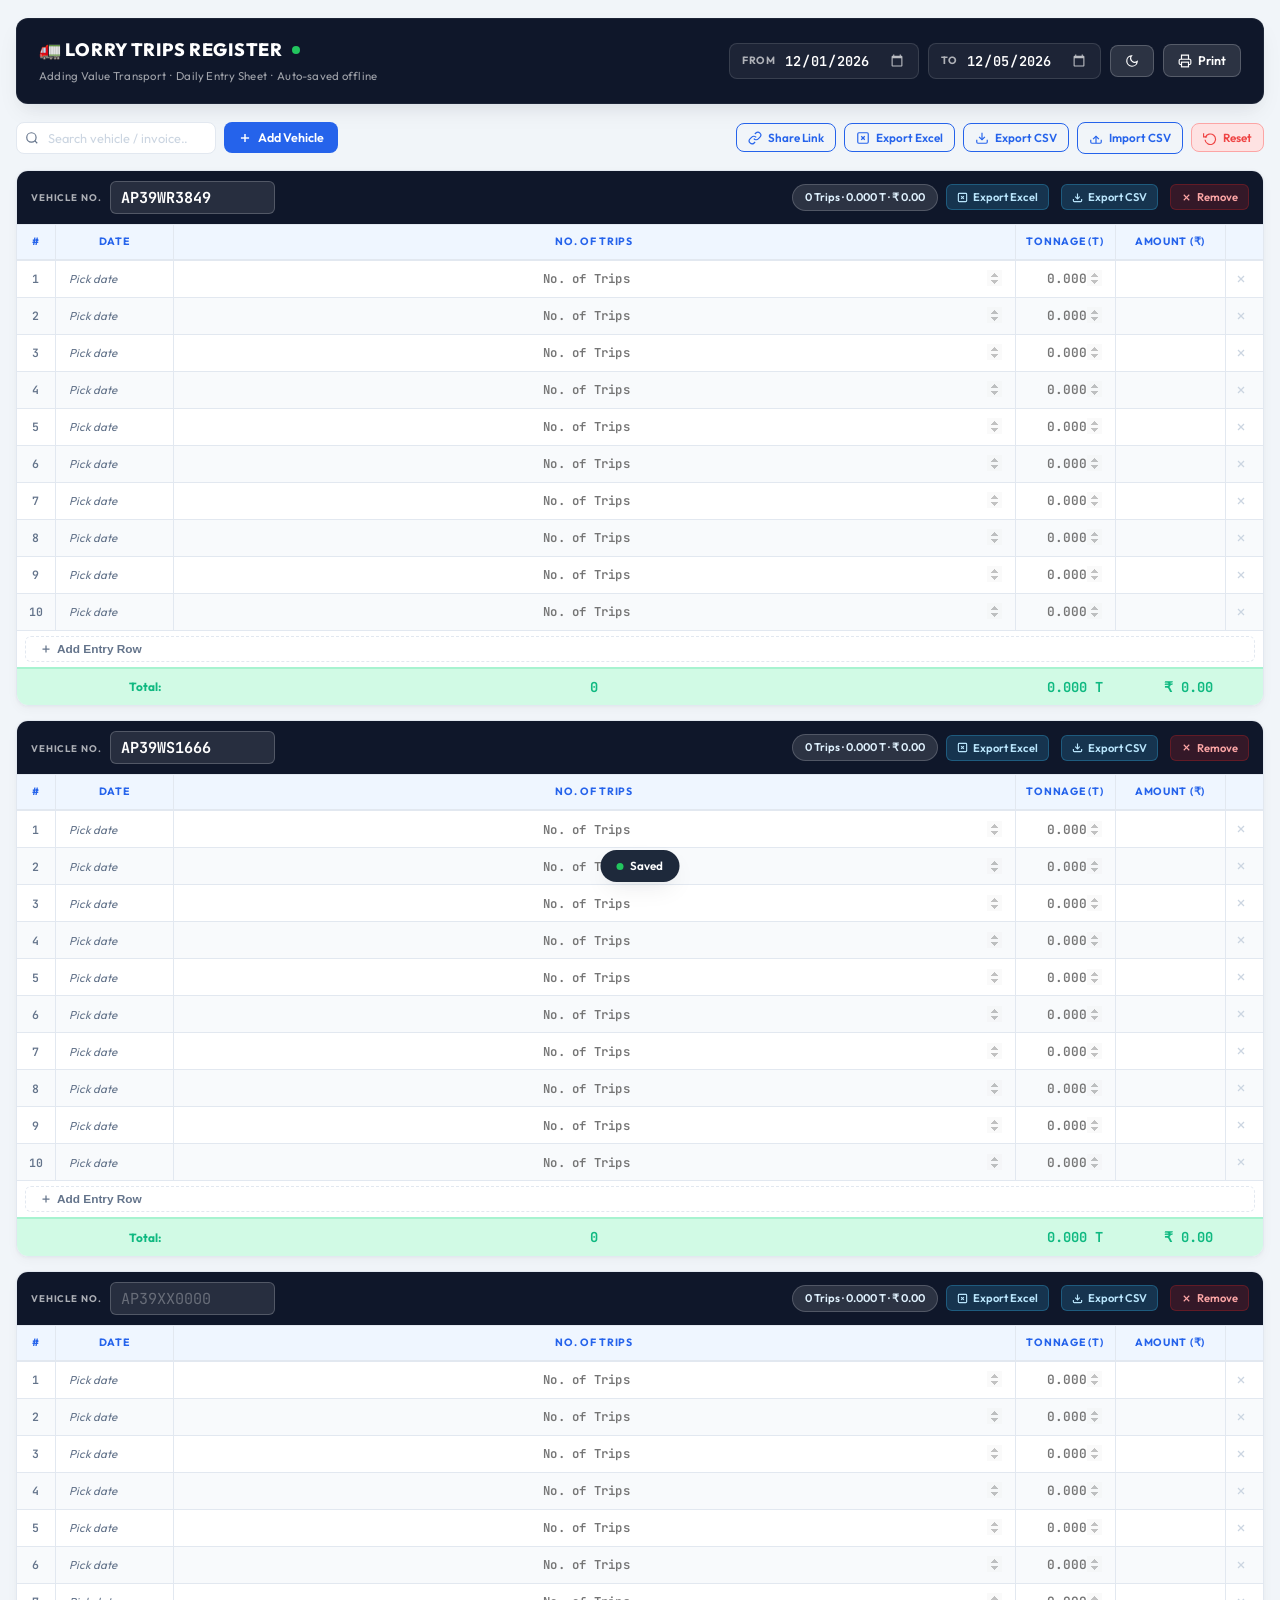
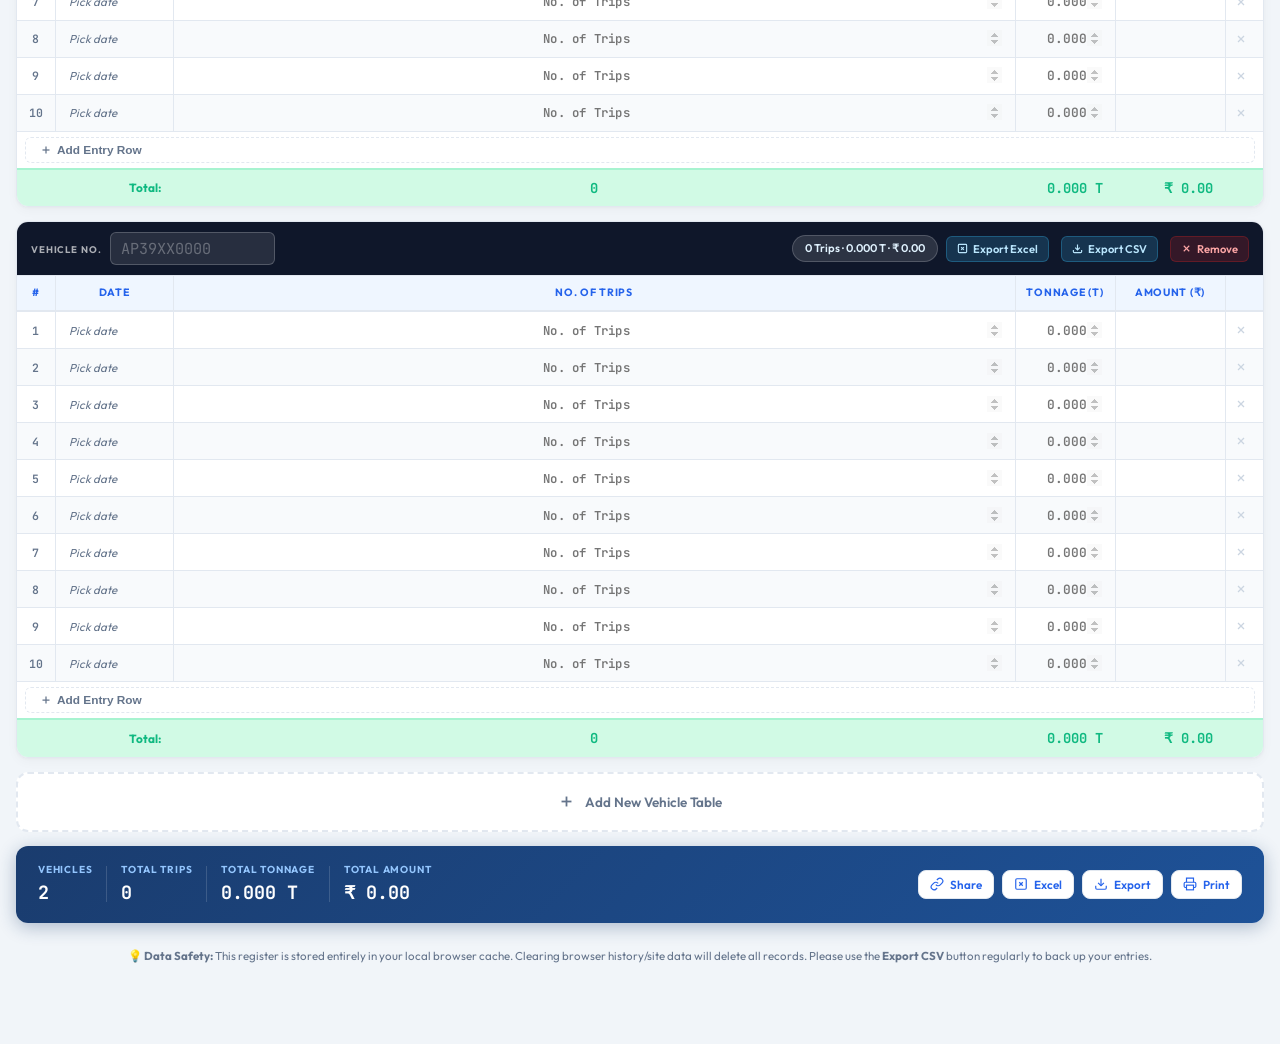
<file: index.html>
<!DOCTYPE html>
<html lang="en">
<head>
<meta charset="UTF-8">
<meta name="viewport" content="width=device-width, initial-scale=1.0">
<link rel="preconnect" href="https://fonts.googleapis.com">
<link rel="preconnect" href="https://fonts.gstatic.com" crossorigin>
<link href="https://fonts.googleapis.com/css2?family=Outfit:wght@400;500;600;700;800&family=JetBrains+Mono:wght@400;600&display=swap" rel="stylesheet">
<link rel="icon" type="image/svg+xml" href="data:image/svg+xml,%3Csvg xmlns='http://www.w3.org/2000/svg' viewBox='0 0 32 32'%3E%3Cdefs%3E%3ClinearGradient id='cargo-grad' x1='0' y1='0' x2='1' y2='1'%3E%3Cstop offset='0%' stop-color='%2300A3FF'/%3E%3Cstop offset='100%' stop-color='%230055D0'/%3E%3C/linearGradient%3E%3ClinearGradient id='cabin-grad' x1='0' y1='0' x2='1' y2='1'%3E%3Cstop offset='0%' stop-color='%233CD0FF'/%3E%3Cstop offset='100%' stop-color='%230080FF'/%3E%3C/linearGradient%3E%3ClinearGradient id='glass-grad' x1='0' y1='0' x2='0' y2='1'%3E%3Cstop offset='0%' stop-color='%231E293B'/%3E%3Cstop offset='100%' stop-color='%230F172A'/%3E%3C/linearGradient%3E%3ClinearGradient id='tyre-grad' x1='0' y1='0' x2='0' y2='1'%3E%3Cstop offset='0%' stop-color='%2364748B'/%3E%3Cstop offset='100%' stop-color='%23334155'/%3E%3C/linearGradient%3E%3ClinearGradient id='hub-grad' x1='0' y1='0' x2='0' y2='1'%3E%3Cstop offset='0%' stop-color='%23E2E8F0'/%3E%3Cstop offset='100%' stop-color='%2394A3B8'/%3E%3C/linearGradient%3E%3C/defs%3E%3Crect x='6' y='21.5' width='20' height='2' rx='1' fill='%231E293B'/%3E%3Crect x='11.5' y='6.5' width='18.5' height='16' rx='2.5' fill='url(%23cargo-grad)'/%3E%3Cpath d='M 12,10.5 L 8,10.5 C 7,10.5 6.2,11.2 5.5,12.5 L 3.2,16.5 C 2.5,17.8 2.5,19 2.5,20 L 2.5,21.5 C 2.5,22.2 3.1,22.8 3.8,22.8 L 12,22.8 Z' fill='url(%23cabin-grad)'/%3E%3Cpath d='M 9.5,12.5 L 7.8,12.5 C 7.4,12.5 7.1,12.7 6.8,13.2 L 5.2,16.2 C 4.9,16.8 5.1,17.5 5.7,17.5 L 9.5,17.5 Z' fill='url(%23glass-grad)'/%3E%3Cpath d='M 8.5,13.2 L 7.7,13.2 L 6.2,16.2 L 7.0,16.2 Z' fill='%23FFFFFF' opacity='0.25'/%3E%3Crect x='2.5' y='18' width='0.6' height='1.6' rx='0.3' fill='%23FBBF24'/%3E%3Crect x='2' y='21.5' width='1.2' height='1.3' rx='0.4' fill='%2364748B'/%3E%3Ccircle cx='7.5' cy='24' r='4.2' fill='url(%23tyre-grad)'/%3E%3Ccircle cx='7.5' cy='24' r='2.4' fill='url(%23hub-grad)'/%3E%3Ccircle cx='7.5' cy='24' r='0.9' fill='%23F8FAFC'/%3E%3Ccircle cx='24.5' cy='24' r='4.2' fill='url(%23tyre-grad)'/%3E%3Ccircle cx='24.5' cy='24' r='2.4' fill='url(%23hub-grad)'/%3E%3Ccircle cx='24.5' cy='24' r='0.9' fill='%23F8FAFC'/%3E%3C/svg%3E">
<style>
*,*::before,*::after{box-sizing:border-box;margin:0;padding:0}

:root{
  --bg:#F1F5F9;
  --surface:#ffffff;
  --primary:#0F172A;
  --primary-light:#2563EB;
  --primary-xlight:#EFF6FF;
  --header-bg:#0F172A;
  --accent:#EA580C;
  --green:#10B981;
  --green-bg:#D1FAE5;
  --green-border:#A7F3D0;
  --row-alt:#F8FAFC;
  --border:#E2E8F0;
  --text:#0F172A;
  --muted:#64748B;
  --input-focus:#DBEAFE;
  --danger:#EF4444;
  --danger-bg:#FEE2E2;
  --danger-border:#FCA5A5;
  --warn:#F59E0B;
  --warn-bg:#FEF3C7;
  --shadow:0 1px 3px rgba(15,23,42,0.03), 0 4px 12px rgba(15,23,42,0.03);
  --shadow-md:0 10px 25px -5px rgba(15,23,42,0.08), 0 8px 16px -6px rgba(15,23,42,0.04);
  --radius:12px;
}

body.dark {
  --bg:#090D16;
  --surface:#111827;
  --primary:#38BDF8;
  --primary-light:#38BDF8;
  --primary-xlight:rgba(56, 189, 248, 0.08);
  --header-bg:#111827;
  --accent:#F59E0B;
  --green:#34D399;
  --green-bg:rgba(52, 211, 153, 0.08);
  --green-border:rgba(52, 211, 153, 0.15);
  --row-alt:#111827;
  --border:#1F2937;
  --text:#F9FAFB;
  --muted:#9CA3AF;
  --input-focus:#1F293D;
  --danger:#F87171;
  --danger-bg:rgba(248, 113, 113, 0.1);
  --danger-border:rgba(248, 113, 113, 0.2);
  --warn:#FBBF24;
  --warn-bg:rgba(251, 191, 36, 0.1);
  --shadow:0 0 0 1px rgba(255,255,255,0.015), 0 4px 20px rgba(0,0,0,0.3);
  --shadow-md:0 0 0 1px rgba(255,255,255,0.03), 0 12px 30px rgba(0,0,0,0.45);
}

html{scroll-behavior:smooth}
body{font-family:'Outfit',sans-serif;background:var(--bg);color:var(--text);min-height:100vh;padding:18px 16px 80px;line-height:1.5;transition:background 0.3s, color 0.3s}

#toast{position:fixed;top:18px;right:18px;z-index:9999;display:flex;flex-direction:column;gap:8px;pointer-events:none;max-width:300px}
.toast-item{background:#1E293B;color:#fff;padding:11px 16px 11px 14px;border-radius:9px;font-size:.8rem;font-weight:500;
  box-shadow:var(--shadow-md);opacity:0;transform:translateX(24px);transition:all .28s ease;pointer-events:none;
  display:flex;align-items:center;gap:10px}
.toast-item.show{opacity:1;transform:translateX(0)}
.toast-item.success{border-left:3px solid #22C55E}
.toast-item.info{border-left:3px solid #3B82F6}
.toast-item.warn{border-left:3px solid var(--warn)}
.toast-item.danger{border-left:3px solid var(--danger)}

#modal-overlay{position:fixed;inset:0;background:rgba(0,0,0,.5);z-index:10000;
  display:flex;align-items:center;justify-content:center;padding:20px;
  opacity:0;pointer-events:none;transition:opacity .2s;backdrop-filter:blur(6px)}
#modal-overlay.open{opacity:1;pointer-events:all}
.modal-box{background:var(--surface);color:var(--text);border:1px solid var(--border);border-radius:16px;padding:30px 28px 24px;max-width:400px;width:100%;
  box-shadow:0 24px 64px rgba(0,0,0,.35);transform:scale(.94) translateY(8px);
  transition:all .22s cubic-bezier(.34,1.56,.64,1)}
#modal-overlay.open .modal-box{transform:scale(1) translateY(0)}
.modal-icon{width:54px;height:54px;border-radius:50%;display:flex;align-items:center;
  justify-content:center;font-size:1.55rem;margin:0 auto 14px}
.modal-icon.danger{background:#FEE2E2}
.modal-icon.warning{background:#FEF3C7}
.modal-icon.info{background:#DBEAFE}
.modal-title{font-size:1.05rem;font-weight:700;color:var(--text);text-align:center;margin-bottom:8px}
.modal-msg{font-size:.83rem;color:var(--muted);text-align:center;line-height:1.6;margin-bottom:24px}
.modal-msg strong{color:var(--text);font-weight:600}
.modal-actions{display:flex;gap:10px;justify-content:center}
.modal-actions .btn{min-width:110px;justify-content:center;padding:9px 20px;font-size:.83rem}
.btn-modal-cancel{background:var(--bg);color:var(--muted);border:1px solid var(--border)}
.btn-modal-cancel:hover{background:var(--border);color:var(--text)}
.btn-modal-confirm-danger{background:var(--danger);color:#fff}
.btn-modal-confirm-danger:hover{filter:brightness(0.9)}
.btn-modal-confirm-warn{background:var(--warn);color:#fff}
.btn-modal-confirm-warn:hover{filter:brightness(0.9)}
.btn-modal-confirm-blue{background:var(--primary-light);color:#fff}
.btn-modal-confirm-blue:hover{filter:brightness(0.9)}
@media print{#modal-overlay,#toast,#save-status{display:none!important}}

#save-status{position:fixed;bottom:18px;left:50%;transform:translateX(-50%);
  background:#1E293B;color:#fff;padding:7px 16px;border-radius:20px;font-size:.73rem;font-weight:600;
  z-index:8000;opacity:0;transition:opacity .3s;pointer-events:none;display:flex;align-items:center;gap:7px;
  box-shadow:var(--shadow-md)}
#save-status.visible{opacity:1}
.ss-dot{width:7px;height:7px;border-radius:50%;flex-shrink:0}
#save-status.saving .ss-dot{background:#F59E0B;animation:blink .7s infinite}
#save-status.saved .ss-dot{background:#22C55E}
#save-status.error .ss-dot{background:var(--danger)}
@keyframes blink{0%,100%{opacity:1}50%{opacity:.3}}
@keyframes pulse{0%,100%{box-shadow:0 0 0 0 rgba(34,197,94,.5)}60%{box-shadow:0 0 0 5px rgba(34,197,94,0)}}

.btn{display:inline-flex;align-items:center;gap:6px;padding:8px 14px;border-radius:8px;border:none;
  font-family:inherit;font-size:.78rem;font-weight:600;cursor:pointer;
  transition:all 0.2s cubic-bezier(0.4, 0, 0.2, 1);white-space:nowrap;outline:none}
.btn:focus-visible{box-shadow:0 0 0 3px rgba(46,116,181,.4)}
.btn svg{width:14px;height:14px;flex-shrink:0}
.btn:hover{transform:translateY(-1px);box-shadow:var(--shadow-md)}
.btn:active{transform:translateY(0)}

.btn-ghost{background:rgba(255,255,255,.12);color:#fff;border:1px solid rgba(255,255,255,.2)}
.btn-ghost:hover{background:rgba(255,255,255,.22)}
.btn-white{background:var(--surface);color:var(--primary-light);border:1px solid var(--border)}
.btn-white:hover{background:var(--primary-xlight)}
.btn-danger{background:var(--danger-bg);color:var(--danger);border:1px solid var(--danger-border)}
.btn-danger:hover{background:var(--danger-border)}
.btn-primary{background:var(--primary-light);color:#fff}
.btn-primary:hover{background:var(--primary-light);filter:brightness(0.9)}
.btn-green{background:var(--green);color:#fff}
.btn-green:hover{background:var(--green);filter:brightness(0.9)}
.btn-outline{background:transparent;color:var(--primary-light);border:1.5px solid var(--primary-light)}
.btn-outline:hover{background:var(--primary-xlight)}
.btn-sm{padding:6px 11px;font-size:.73rem}

.page-header{
  background:var(--header-bg);
  color:#fff;border-radius:var(--radius);padding:18px 22px;margin-bottom:18px;
  display:flex;align-items:center;justify-content:space-between;flex-wrap:wrap;gap:12px;
  border:1px solid rgba(255,255,255,0.06);
  box-shadow:var(--shadow-md)}
.header-left h1{font-size:1.12rem;font-weight:800;letter-spacing:.04em;text-transform:uppercase;display:flex;align-items:center;gap:9px}
.header-left .sub{font-size:.71rem;color:rgba(255,255,255,0.6);margin-top:4px;letter-spacing:.02em}
.live-dot{width:8px;height:8px;border-radius:50%;background:#22C55E;display:inline-block;flex-shrink:0;animation:pulse 2.4s infinite}
.header-right{display:flex;align-items:center;gap:9px;flex-wrap:wrap}
.date-pill{display:flex;align-items:center;gap:8px;background:rgba(255,255,255,0.06);
  border:1px solid rgba(255,255,255,0.12);border-radius:8px;padding:7px 12px}
.date-pill label{font-size:.66rem;color:rgba(255,255,255,0.65);white-space:nowrap;font-weight:700;text-transform:uppercase;letter-spacing:.06em;cursor:pointer}
.date-pill input{background:transparent;border:none;color:#fff;font-family:'JetBrains Mono',monospace;
  font-size:.85rem;font-weight:600;outline:none;width:122px;cursor:pointer}
.date-pill input::-webkit-calendar-picker-indicator{filter:invert(1);cursor:pointer;opacity:.7}
body.dark input[type="date"]::-webkit-calendar-picker-indicator{filter:invert(1);cursor:pointer;opacity:.7}

.stats-bar{display:flex;gap:10px;margin-bottom:16px;flex-wrap:wrap}
.stat-card{background:var(--surface);border-radius:10px;padding:12px 16px;flex:1;min-width:120px;
  border:1px solid var(--border);box-shadow:var(--shadow);display:flex;flex-direction:column;gap:3px;
  transition:all 0.25s cubic-bezier(0.4, 0, 0.2, 1)}
.stat-card:hover{transform:translateY(-2px);box-shadow:var(--shadow-md)}
.stat-card .s-label{font-size:.63rem;font-weight:700;text-transform:uppercase;letter-spacing:.08em;color:var(--muted)}
.stat-card .s-value{font-family:'JetBrains Mono',monospace;font-size:1.28rem;font-weight:700;color:var(--primary-light)}
.stat-card .s-sub{font-size:.63rem;color:var(--muted);margin-top:1px}
.stat-card.accent .s-value{color:var(--accent)}
.stat-card.green .s-value{color:var(--green)}

.toolbar{display:flex;gap:8px;margin-bottom:16px;flex-wrap:wrap;align-items:center}
.toolbar-left{display:flex;gap:8px;flex-wrap:wrap;flex:1;align-items:center}
.toolbar-right{display:flex;gap:8px;flex-wrap:wrap;align-items:center}

.search-wrap{position:relative;display:flex;align-items:center}
.search-wrap .s-icon{position:absolute;left:9px;color:var(--muted);pointer-events:none;flex-shrink:0}
#searchInput{border:1.5px solid var(--border);border-radius:8px;padding:7px 28px 7px 31px;
  font-family:inherit;font-size:.8rem;background:var(--surface);color:var(--text);outline:none;
  width:200px;transition:all .15s}
#searchInput:focus{border-color:var(--primary-light);background:var(--input-focus);width:240px;box-shadow: 0 0 0 3px rgba(56, 189, 248, 0.15);}
#searchInput::placeholder{color:#CBD5E1}
.search-clear{position:absolute;right:8px;cursor:pointer;color:var(--muted);font-size:.85rem;
  background:none;border:none;padding:3px;line-height:1;display:none;border-radius:3px}
.search-clear:hover{color:var(--danger);background:var(--danger-bg)}
.search-clear.visible{display:block}

.vehicle-card{background:var(--surface);border-radius:var(--radius);border:1px solid var(--border);
  box-shadow:var(--shadow);overflow:hidden;margin-bottom:14px;
  transition:all 0.25s cubic-bezier(0.4, 0, 0.2, 1)}
.vehicle-card:hover{box-shadow:var(--shadow-md);transform:translateY(-2px)}
.vehicle-card.search-hidden{display:none}

.vehicle-head{background:var(--header-bg);
  padding:10px 14px;display:flex;align-items:center;justify-content:space-between;gap:10px;flex-wrap:wrap;
  border-bottom:1px solid var(--border)}
.vno-wrap{display:flex;align-items:center;gap:8px}
.vno-label{font-size:.6rem;color:rgba(255,255,255,0.65);font-weight:700;text-transform:uppercase;letter-spacing:.09em;white-space:nowrap}
.vno-input{font-family:'JetBrains Mono',monospace;font-size:.95rem;font-weight:700;
  color:#fff;background:rgba(255,255,255,.1);border:1.5px solid rgba(255,255,255,.2);
  border-radius:6px;padding:5px 10px;outline:none;width:165px;text-transform:uppercase;transition:all .15s}
.vno-input:focus{border-color:#60A5FA;background:rgba(255,255,255,.18)}
.vno-input::placeholder{color:rgba(255,255,255,.3);font-weight:400}
.vno-input.invalid{border-color:#FCA5A5!important;background:rgba(220,38,38,.18)!important}
.head-right{display:flex;align-items:center;gap:8px;flex-wrap:wrap}
.trip-badge{background:rgba(255,255,255,.12);border:1px solid rgba(255,255,255,.18);
  border-radius:20px;padding:4px 12px;font-size:.7rem;color:#E0F2FE;font-weight:600;white-space:nowrap}
.btn-del-vehicle{background:rgba(220,38,38,.18);border:1px solid rgba(220,38,38,.28);
  color:#FCA5A5;border-radius:6px;padding:5px 10px;cursor:pointer;font-size:.7rem;
  font-family:inherit;font-weight:600;transition:all .15s;display:flex;align-items:center;gap:5px}
.btn-del-vehicle:hover{background:rgba(220,38,38,.4);color:#fff}
.btn-export-vehicle{background:rgba(56,189,248,.18);border:1px solid rgba(56,189,248,.28);
  color:#BAE6FD;border-radius:6px;padding:5px 10px;cursor:pointer;font-size:.7rem;
  font-family:inherit;font-weight:600;transition:all .15s;display:inline-flex;align-items:center;gap:5px}
.btn-export-vehicle:hover{background:rgba(56,189,248,.4);color:#fff}

.table-wrap{overflow-x:auto;-webkit-overflow-scrolling:touch}
table{width:100%;border-collapse:collapse;min-width:460px}
thead th{background:var(--primary-xlight);color:var(--primary-light);font-size:.66rem;font-weight:700;
  text-transform:uppercase;letter-spacing:.07em;padding:9px 10px;text-align:center;
  border-bottom:2px solid var(--border);border-right:1px solid var(--border);white-space:nowrap}
thead th:last-child{border-right:none}
thead th.th-act{width:38px}

tbody tr{transition:background .08s}
tbody tr:nth-child(even){background:var(--row-alt)}
tbody tr:hover{background:var(--primary-xlight)}
tbody tr.search-match{background:var(--warn-bg)!important}
tbody tr.date-hidden{display:none!important}
.cell-input.trips{text-align:center;font-weight:600}
tbody td{padding:3px 5px;border-bottom:1px solid var(--border);border-right:1px solid var(--border);vertical-align:middle}
tbody td:last-child{border-right:none}
td.sno{text-align:center;font-family:'JetBrains Mono',monospace;font-size:.72rem;
  font-weight:600;color:var(--muted);width:38px;padding:0;user-select:none}
td.act-cell{width:36px;text-align:center;padding:2px}

.btn-del-row{background:none;border:none;cursor:pointer;color:#CBD5E1;padding:4px;border-radius:4px;
  font-size:.88rem;line-height:1;transition:all .15s;display:flex;align-items:center;justify-content:center;width:26px;height:26px}
.btn-del-row:hover{color:var(--danger);background:var(--danger-bg)}

.cell-input{width:100%;border:1.5px solid transparent;border-radius:5px;padding:5px 7px;
  font-family:inherit;font-size:.8rem;background:transparent;color:var(--text);
  outline:none;transition:border-color .15s,background .15s}
.cell-input:focus{border-color:var(--primary-light);background:var(--input-focus);box-shadow: 0 0 0 3px rgba(56, 189, 248, 0.15);}
.cell-input.mono{font-family:'JetBrains Mono',monospace;font-size:.77rem;letter-spacing:.02em}
.cell-input.tonnage{text-align:right;font-weight:600;font-family:'JetBrains Mono',monospace}
input[type=number]::-webkit-inner-spin-button,input[type=number]::-webkit-outer-spin-button{opacity:.35}

.date-cell-wrap{position:relative;width:100%}
.date-cell-wrap input[type=date]{position:absolute;top:0;left:0;width:100%;height:100%;opacity:0;cursor:pointer;z-index:2}
.date-display{font-size:.8rem;font-family:inherit;color:var(--text);padding:5px 7px;
  min-height:30px;display:flex;align-items:center;border:1.5px solid transparent;border-radius:5px;
  transition:all .15s;cursor:pointer;user-select:none;white-space:nowrap;pointer-events:none}
.date-display.empty{color:var(--muted);font-style:italic;font-size:.72rem}
.date-cell-wrap:hover .date-display,.date-cell-wrap input[type=date]:focus~.date-display
  {border-color:var(--primary-light);background:var(--input-focus);box-shadow: 0 0 0 3px rgba(56, 189, 248, 0.15);}

.total-row td{background:var(--green-bg)!important;border-top:2px solid var(--green-border);padding:8px 12px}
.total-label{text-align:right;font-size:.74rem;font-weight:700;color:var(--green);white-space:nowrap}
.total-value{text-align:center;font-family:'JetBrains Mono',monospace;font-size:.86rem;font-weight:700;color:var(--green)}

.add-row-row td{padding:5px 8px;background:var(--surface);border-top:1px dashed var(--border)}
.btn-add-row{background:none;border:1.5px dashed var(--border);border-radius:6px;padding:5px 14px;
  font-size:.74rem;font-family:'Inter',sans-serif;font-weight:600;color:var(--muted);cursor:pointer;
  transition:all .15s;display:flex;align-items:center;gap:5px;width:100%}
.btn-add-row:hover{border-color:var(--primary-light);color:var(--primary-light);background:var(--primary-xlight)}

.add-vehicle-card{border:2px dashed var(--border);border-radius:var(--radius);padding:18px;text-align:center;
  cursor:pointer;transition:all .2s;background:var(--surface);margin-bottom:14px;display:flex;
  align-items:center;justify-content:center;gap:10px;color:var(--muted);font-size:.84rem;font-weight:600}
.add-vehicle-card:hover{border-color:var(--primary-light);color:var(--primary-light);background:var(--primary-xlight)}

.grand-bar{background:linear-gradient(135deg,#1A3C6E,#1e5298);border-radius:var(--radius);
  padding:16px 22px;display:flex;align-items:center;flex-wrap:wrap;gap:14px;
  margin-top:4px;box-shadow:0 4px 18px rgba(26,60,110,.32)}
.grand-bar .gt-item{display:flex;flex-direction:column;gap:2px}
.grand-bar .gt-label{font-size:.63rem;color:#93C5FD;font-weight:700;text-transform:uppercase;letter-spacing:.08em}
.grand-bar .gt-value{font-family:'JetBrains Mono',monospace;font-size:1.15rem;font-weight:700;color:#fff}
.grand-bar .gt-divider{width:1px;height:36px;background:rgba(255,255,255,.15);flex-shrink:0}
.grand-bar .gt-actions{margin-left:auto;display:flex;gap:8px;flex-wrap:wrap}

@media print{
  body{background:#fff;padding:8px}
  .page-header,.vehicle-head,thead th,.total-row td,.grand-bar{-webkit-print-color-adjust:exact;print-color-adjust:exact}
  .toolbar,.add-row-row,.add-vehicle-card,.btn-del-row,.btn-del-vehicle,
  .stats-bar,.live-dot,.disclaimer-text,.theme-toggle{display:none!important}
  .cell-input{border:none;padding:3px}
  .vehicle-card{box-shadow:none;border:1px solid #ccc;page-break-inside:avoid;margin-bottom:10px}
  .date-cell-wrap input[type=date]{display:none!important}
  .date-display{border:none;padding:3px 7px}
  input[type=number]::-webkit-inner-spin-button{display:none}
  .grand-bar .gt-actions{display:none}
  table{min-width:unset}
  .print-only{display:block!important}
}
.print-only{display:none;text-align:center;margin-bottom:8px;font-size:.78rem;color:#555;
  border-bottom:1px solid #ddd;padding-bottom:5px}

@media(max-width:640px){
  /* Header mobile styling */
  .page-header{flex-direction:column;align-items:stretch;gap:12px}
  .header-right{width:100%;margin-top:4px;display:flex;flex-direction:row;align-items:center;gap:8px}
  .date-pill{flex:1;justify-content:space-between}
  .date-pill input{width:105px}
  .theme-toggle{padding:8px;display:flex;align-items:center;justify-content:center}
  
  /* Stats Cards 2x2 Grid on Mobile */
  .stats-bar{display:grid;grid-template-columns:repeat(2,1fr);gap:8px;margin-bottom:12px}
  .stat-card{width:100%;min-width:unset;padding:10px 12px}
  
  /* Toolbar styling */
  .toolbar{flex-direction:column;gap:8px;align-items:stretch}
  .toolbar-left{flex-direction:row;width:100%;gap:8px}
  .toolbar-left .btn-primary{flex:1;justify-content:center}
  .toolbar-left .search-wrap{flex:1.5;width:100%}
  #searchInput{width:100% !important;padding:7px 28px 7px 31px}
  #searchInput:focus{width:100% !important}
  
  .toolbar-right{display:flex;flex-direction:row;width:100%;gap:8px;flex-wrap:wrap;justify-content:space-between}
  .toolbar-right .btn, .toolbar-right label.btn{flex:1 1 calc(50% - 4px);justify-content:center;margin:0;padding:7px 8px;font-size:0.72rem}
  
  /* Vehicle Card styling */
  .vehicle-head{flex-direction:column;align-items:stretch;gap:8px;padding:12px 14px}
  .vno-wrap{justify-content:space-between;width:100%}
  .vno-input{flex:1;max-width:unset;width:auto}
  .head-right{justify-content:space-between;width:100%;flex-wrap:wrap;gap:6px}
  .btn-del-vehicle, .btn-export-vehicle{padding:8px 14px;font-size:0.75rem;flex:1 1 auto;justify-content:center}
  .btn-del-row {padding:8px 12px;min-height:38px;min-width:38px}
  
  /* Table wrap setting */
  table{min-width:560px}
}
@media(max-width:400px){
  body{padding:12px 10px 70px}
  .grand-bar{flex-direction:row;align-items:center;justify-content:space-between;flex-wrap:wrap;padding:12px 14px;gap:8px}
  .grand-bar .gt-divider{display:none}
  .grand-bar .gt-item{flex:1;min-width:65px}
  .grand-bar .gt-label{font-size:0.58rem}
  .grand-bar .gt-value{font-size:0.92rem}
  .grand-bar .gt-actions{width:100%;margin-top:4px;justify-content:flex-end;gap:6px}
}
@media(prefers-reduced-motion:reduce){*{transition:none!important;animation:none!important}}
</style>
</head>
<body>
<div id="toast"></div>
<div id="save-status"><span class="ss-dot"></span><span id="ss-text">Saving…</span></div>

<div id="modal-overlay" onclick="modalOutsideClick(event)" role="dialog" aria-modal="true" aria-labelledby="modal-title" aria-hidden="true">
  <div class="modal-box">
    <div class="modal-icon" id="modal-icon">⚠️</div>
    <div class="modal-title" id="modal-title">Are you sure?</div>
    <div class="modal-msg" id="modal-msg">This action cannot be undone.</div>
    <div class="modal-actions">
      <button class="btn btn-modal-cancel" onclick="closeModal()">Cancel</button>
      <button class="btn" id="modal-confirm-btn" onclick="modalConfirm()">Confirm</button>
    </div>
  </div>
</div>

<div class="page-header">
  <div class="header-left">
    <h1>🚛 Lorry Trips Register <span class="live-dot" title="Auto-saved to this browser"></span></h1>
    <div class="sub">Adding Value Transport &nbsp;·&nbsp; Daily Entry Sheet &nbsp;·&nbsp; Auto-saved offline</div>
  </div>
  <div class="header-right">
    <div class="date-pill" title="Start date — filters table rows" onclick="try{document.getElementById('fromDate').showPicker()}catch(e){}">
      <label for="fromDate" onclick="event.stopPropagation()">From</label>
      <input type="date" id="fromDate" onchange="applyDateFilter()" onclick="event.stopPropagation(); try{this.showPicker()}catch(e){}" />
    </div>
    <div class="date-pill" title="End date — filters table rows" onclick="try{document.getElementById('toDate').showPicker()}catch(e){}">
      <label for="toDate" onclick="event.stopPropagation()">To</label>
      <input type="date" id="toDate" onchange="applyDateFilter()" onclick="event.stopPropagation(); try{this.showPicker()}catch(e){}" />
    </div>
    <button class="btn btn-ghost theme-toggle" onclick="toggleTheme()" aria-label="Toggle dark mode" title="Toggle dark mode">
      <svg class="sun-icon" viewBox="0 0 24 24" fill="none" stroke="currentColor" stroke-width="2" style="display:none; width:14px; height:14px;"><circle cx="12" cy="12" r="5"/><line x1="12" y1="1" x2="12" y2="3"/><line x1="12" y1="21" x2="12" y2="23"/><line x1="4.22" y1="4.22" x2="5.64" y2="5.64"/><line x1="18.36" y1="18.36" x2="19.78" y2="19.78"/><line x1="1" y1="12" x2="3" y2="12"/><line x1="21" y1="12" x2="23" y2="12"/><line x1="4.22" y1="19.78" x2="5.64" y2="18.36"/><line x1="18.36" y1="5.64" x2="19.78" y2="4.22"/></svg>
      <svg class="moon-icon" viewBox="0 0 24 24" fill="none" stroke="currentColor" stroke-width="2" style="width:14px; height:14px;"><path d="M21 12.79A9 9 0 1 1 11.21 3 7 7 0 0 0 21 12.79z"/></svg>
    </button>
    <button class="btn btn-ghost" onclick="confirmPrint()">
      <svg viewBox="0 0 24 24" fill="none" stroke="currentColor" stroke-width="2"><polyline points="6 9 6 2 18 2 18 9"/><path d="M6 18H4a2 2 0 01-2-2v-5a2 2 0 012-2h16a2 2 0 012 2v5a2 2 0 01-2 2h-2"/><rect x="6" y="14" width="12" height="8"/></svg>
      Print
    </button>
  </div>
</div>

<div class="print-only" id="printHeader">Adding Value Transport — Lorry Trips Register &nbsp;|&nbsp; <span id="printDate"></span></div>



<div class="toolbar">
  <div class="toolbar-left">
    <div class="search-wrap">
      <svg class="s-icon" width="14" height="14" viewBox="0 0 24 24" fill="none" stroke="currentColor" stroke-width="2"><circle cx="11" cy="11" r="8"/><line x1="21" y1="21" x2="16.65" y2="16.65"/></svg>
      <input type="text" id="searchInput" placeholder="Search vehicle / invoice…" oninput="liveSearch(this.value)" autocomplete="off" spellcheck="false" title="Search (Alt+F)" />
      <button class="search-clear" id="searchClear" onclick="clearSearch()" title="Clear">✕</button>
    </div>
    <button class="btn btn-primary" onclick="addVehicle()" title="Add vehicle table (Alt+N)">
      <svg viewBox="0 0 24 24" fill="none" stroke="currentColor" stroke-width="2.5"><line x1="12" y1="5" x2="12" y2="19"/><line x1="5" y1="12" x2="19" y2="12"/></svg>
      Add Vehicle
    </button>
  </div>
  <div class="toolbar-right">
    <button class="btn btn-outline btn-sm" onclick="generateShareLink()" title="Generate shareable link">
      <svg viewBox="0 0 24 24" fill="none" stroke="currentColor" stroke-width="2"><path d="M10 13a5 5 0 0 0 7.54.54l3-3a5 5 0 0 0-7.07-7.07l-1.72 1.71"></path><path d="M14 11a5 5 0 0 0-7.54-.54l-3 3a5 5 0 0 0 7.07 7.07l1.71-1.71"></path></svg>
      Share Link
    </button>
    <button class="btn btn-outline btn-sm" onclick="exportExcel()" title="Download styled Excel sheet">
      <svg viewBox="0 0 24 24" fill="none" stroke="currentColor" stroke-width="2"><rect x="3" y="3" width="18" height="18" rx="2" ry="2"/><line x1="9" y1="9" x2="15" y2="15"/><line x1="15" y1="9" x2="9" y2="15"/></svg>
      Export Excel
    </button>
    <button class="btn btn-outline btn-sm" onclick="exportCSV()" title="Download CSV backup">
      <svg viewBox="0 0 24 24" fill="none" stroke="currentColor" stroke-width="2"><path d="M21 15v4a2 2 0 01-2 2H5a2 2 0 01-2-2v-4"/><polyline points="7 10 12 15 17 10"/><line x1="12" y1="15" x2="12" y2="3"/></svg>
      Export CSV
    </button>
    <label class="btn btn-outline btn-sm" title="Restore from CSV backup" style="cursor:pointer">
      <svg viewBox="0 0 24 24" fill="none" stroke="currentColor" stroke-width="2"><path d="M21 15v4a2 2 0 01-2 2H5a2 2 0 01-2-2v-4"/><polyline points="7 14 12 9 17 14"/><line x1="12" y1="9" x2="12" y2="21"/></svg>
      Import CSV
      <input type="file" id="importFile" accept=".csv" onchange="importCSV(event)" style="display:none">
    </label>
    <button class="btn btn-danger btn-sm" onclick="resetAll()">
      <svg viewBox="0 0 24 24" fill="none" stroke="currentColor" stroke-width="2"><polyline points="1 4 1 10 7 10"/><path d="M3.51 15a9 9 0 1 0 .49-3.9"/></svg>
      Reset
    </button>
  </div>
</div>

<div id="vehiclesGrid"></div>

<div class="add-vehicle-card" onclick="addVehicle()" role="button" tabindex="0" onkeydown="if(event.key==='Enter'||event.key===' ')addVehicle()">
  <svg width="17" height="17" viewBox="0 0 24 24" fill="none" stroke="currentColor" stroke-width="2.5"><line x1="12" y1="5" x2="12" y2="19"/><line x1="5" y1="12" x2="19" y2="12"/></svg>
  Add New Vehicle Table
</div>

<div class="grand-bar">
  <div class="gt-item"><div class="gt-label">Vehicles</div><div class="gt-value" id="grandVehicles">0</div></div>
  <div class="gt-divider"></div>
  <div class="gt-item"><div class="gt-label">Total Trips</div><div class="gt-value" id="grandTrips">0</div></div>
  <div class="gt-divider"></div>
  <div class="gt-item"><div class="gt-label">Total Tonnage</div><div class="gt-value" id="grandTonnage">0.000 T</div></div>
  <div class="gt-divider"></div>
  <div class="gt-item"><div class="gt-label">Total Amount</div><div class="gt-value" id="grandTonnageAmt">₹ 0.00</div></div>
  <div class="gt-actions">
    <button class="btn btn-white btn-sm" onclick="generateShareLink()" title="Generate shareable link">
      <svg viewBox="0 0 24 24" fill="none" stroke="currentColor" stroke-width="2" width="13" height="13"><path d="M10 13a5 5 0 0 0 7.54.54l3-3a5 5 0 0 0-7.07-7.07l-1.72 1.71"></path><path d="M14 11a5 5 0 0 0-7.54-.54l-3 3a5 5 0 0 0 7.07 7.07l1.71-1.71"></path></svg>
      Share
    </button>
    <button class="btn btn-white btn-sm" onclick="exportExcel()" title="Download styled Excel sheet">
      <svg viewBox="0 0 24 24" fill="none" stroke="currentColor" stroke-width="2" width="13" height="13"><rect x="3" y="3" width="18" height="18" rx="2" ry="2"/><line x1="9" y1="9" x2="15" y2="15"/><line x1="15" y1="9" x2="9" y2="15"/></svg>
      Excel
    </button>
    <button class="btn btn-white btn-sm" onclick="exportCSV()">
      <svg viewBox="0 0 24 24" fill="none" stroke="currentColor" stroke-width="2" width="13" height="13"><path d="M21 15v4a2 2 0 01-2 2H5a2 2 0 01-2-2v-4"/><polyline points="7 10 12 15 17 10"/><line x1="12" y1="15" x2="12" y2="3"/></svg>
      Export
    </button>
    <button class="btn btn-white btn-sm" onclick="confirmPrint()">
      <svg viewBox="0 0 24 24" fill="none" stroke="currentColor" stroke-width="2" width="13" height="13"><polyline points="6 9 6 2 18 2 18 9"/><path d="M6 18H4a2 2 0 01-2-2v-5a2 2 0 012-2h16a2 2 0 012 2v5a2 2 0 01-2 2h-2"/><rect x="6" y="14" width="12" height="8"/></svg>
      Print
    </button>
  </div>
</div>

<div class="disclaimer-text" style="text-align: center; margin-top: 24px; font-size: 0.72rem; color: var(--muted); line-height: 1.5;">
  💡 <strong>Data Safety:</strong> This register is stored entirely in your local browser cache. Clearing browser history/site data will delete all records. Please use the <strong>Export CSV</strong> button regularly to back up your entries.
</div>

<script>
'use strict';
const DEFAULT_ROWS = 10;
const STORAGE_KEY = 'lorry_register_v3';
const STORAGE_KEY_BAK = 'lorry_register_v3_bak';
let vehicles = [];
let nextId = 0;
let _saveTimer = null;
let _saveStatusTimer = null;
let _searchTerm = '';
let _modalCallback = null;
let _prevFocus = null;

// ── SAFE DUAL-WRITE STORAGE ──
function buildSaveData() {
  return {
    version: 4,
    ts: Date.now(),
    fromDate: document.getElementById('fromDate').value,
    toDate: document.getElementById('toDate').value,
    nextId,
    vehicles: vehicles.map(v => ({
      id: v.id,
      vno: (document.querySelector('#card-' + v.id + ' .vno-input')?.value || v.vno || '').trim().toUpperCase(),
      rows: getRowData(v.id)
    }))
  };
}

function save() {
  showSaveStatus('saving');
  try {
    const json = JSON.stringify(buildSaveData());
    localStorage.setItem(STORAGE_KEY, json);
    localStorage.setItem(STORAGE_KEY_BAK, json); // backup copy
    showSaveStatus('saved');
  } catch(e) {
    console.error('Save error:', e);
    showSaveStatus('error');
    toast('Save failed — storage may be full. Export CSV now!', 'danger', 5000);
  }
}

function saveDebounced(ms) {
  clearTimeout(_saveTimer);
  _saveTimer = setTimeout(save, ms || 700);
}

function load() {
  for (const key of [STORAGE_KEY, STORAGE_KEY_BAK]) {
    try {
      const raw = localStorage.getItem(key);
      if (!raw) continue;
      const p = JSON.parse(raw);
      if (p && Array.isArray(p.vehicles)) return p;
    } catch(e) {}
  }
  return null;
}

function getRowData(vid) {
  const rows = [];
  document.querySelectorAll('#body-' + vid + ' tr.data-row').forEach(tr => {
    rows.push({
      date: tr.querySelector('input[type="date"]')?.value || '',
      trips: tr.querySelector('.cell-input.trips')?.value || '',
      tonnage: tr.querySelector('.cell-input.tonnage')?.value || ''
    });
  });
  return rows;
}

// ── SHAREABLE LINK STATE COMPRESSION & ENCODING ──
function packData() {
  const version = '4';
  const fromDate = document.getElementById('fromDate').value;
  const toDate = document.getElementById('toDate').value;
  const parts = [version, fromDate, toDate];
  
  vehicles.forEach(v => {
    const vno = (document.querySelector('#card-' + v.id + ' .vno-input')?.value || v.vno || '').trim().toUpperCase();
    const rows = [];
    document.querySelectorAll('#body-' + v.id + ' tr.data-row').forEach(tr => {
      const date = tr.querySelector('input[type="date"]')?.value || '';
      const trips = (tr.querySelector('.cell-input.trips')?.value || '').trim();
      const tonnage = tr.querySelector('.cell-input.tonnage')?.value || '';
      if (date || trips || tonnage) {
        rows.push([
          encodeURIComponent(date),
          encodeURIComponent(trips),
          encodeURIComponent(tonnage)
        ].join(','));
      }
    });
    if (vno || rows.length > 0) {
      parts.push(encodeURIComponent(vno) + ';' + rows.join(';'));
    }
  });
  return parts.join('|');
}

function unpackData(str) {
  try {
    const parts = str.split('|');
    const version = parts[0];
    if (version === '4') {
      const fromDate = parts[1] || '';
      const toDate = parts[2] || '';
      const vehiclesData = [];
      for (let i = 3; i < parts.length; i++) {
        const vPart = parts[i];
        const semiIndex = vPart.indexOf(';');
        let vno = '';
        let rowParts = [];
        if (semiIndex !== -1) {
          vno = decodeURIComponent(vPart.substring(0, semiIndex));
          const rowsStr = vPart.substring(semiIndex + 1);
          if (rowsStr) rowParts = rowsStr.split(';');
        } else {
          vno = decodeURIComponent(vPart);
        }
        const rows = rowParts.map(rStr => {
          const rParts = rStr.split(',');
          return {
            date: decodeURIComponent(rParts[0] || ''),
            trips: decodeURIComponent(rParts[1] || ''),
            tonnage: decodeURIComponent(rParts[2] || '')
          };
        });
        vehiclesData.push({ vno, rows });
      }
      return { fromDate, toDate, vehicles: vehiclesData };
    } else {
      // Legacy fallback (version 3)
      const globalDate = parts[1] || '';
      const vehiclesData = [];
      for (let i = 2; i < parts.length; i++) {
        const vPart = parts[i];
        const semiIndex = vPart.indexOf(';');
        let vno = '';
        let rowParts = [];
        if (semiIndex !== -1) {
          vno = decodeURIComponent(vPart.substring(0, semiIndex));
          const rowsStr = vPart.substring(semiIndex + 1);
          if (rowsStr) rowParts = rowsStr.split(';');
        } else {
          vno = decodeURIComponent(vPart);
        }
        const rows = rowParts.map(rStr => {
          const rParts = rStr.split(',');
          return {
            date: decodeURIComponent(rParts[0] || ''),
            trips: decodeURIComponent(rParts[1] || ''),
            tonnage: decodeURIComponent(rParts[2] || '')
          };
        });
        vehiclesData.push({ vno, rows });
      }
      return { fromDate: globalDate, toDate: globalDate, vehicles: vehiclesData };
    }
  } catch(e) {
    console.error('Unpacking failed:', e);
    return null;
  }
}

function generateShareLink() {
  try {
    const packed = packData();
    const base64 = btoa(encodeURIComponent(packed).replace(/%([0-9A-F]{2})/g, (match, p1) => {
      return String.fromCharCode('0x' + p1);
    }));
    const shareUrl = window.location.origin + window.location.pathname + '#share=' + base64;
    
    navigator.clipboard.writeText(shareUrl).then(() => {
      toast('Shareable link copied to clipboard!', 'success');
    }).catch(() => {
      const inp = document.createElement('input');
      inp.value = shareUrl;
      document.body.appendChild(inp);
      inp.select();
      document.execCommand('copy');
      inp.remove();
      toast('Shareable link copied to clipboard!', 'success');
    });
  } catch(e) {
    console.error('Error generating share link:', e);
    toast('Failed to generate share link', 'danger');
  }
}

function checkShareLink() {
  const hash = window.location.hash;
  if (!hash.startsWith('#share=')) return;
  const base64 = hash.substring(7);
  let packed = '';
  try {
    packed = decodeURIComponent(Array.prototype.map.call(atob(base64), c => {
      return '%' + ('00' + c.charCodeAt(0).toString(16)).slice(-2);
    }).join(''));
  } catch(e) {
    console.error('Decoding Base64 failed:', e);
    toast('Invalid or corrupted share link', 'danger');
    history.replaceState(null, null, ' ');
    return;
  }
  
  const data = unpackData(packed);
  if (!data || !Array.isArray(data.vehicles)) {
    toast('Invalid or corrupted share link', 'danger');
    history.replaceState(null, null, ' ');
    return;
  }
  
  history.replaceState(null, null, ' ');
  showModal({
    icon: '📥', iconType: 'info',
    title: 'Import Shared Data?',
    msg: 'Do you want to load the shared register data from this link? This will **replace your current browser cache**.',
    confirmLabel: 'Import & Load', confirmClass: 'btn-modal-confirm-blue',
    onConfirm: () => {
      try {
        vehicles = [];
        nextId = 0;
        if (data.fromDate || data.toDate) {
          document.getElementById('fromDate').value = data.fromDate || '';
          document.getElementById('toDate').value = data.toDate || '';
        } else if (data.globalDate) {
          document.getElementById('fromDate').value = data.globalDate;
          document.getElementById('toDate').value = data.globalDate;
        }
        data.vehicles.forEach(vData => {
          const vno = vData.vno || '';
          const rawRows = vData.rows || [];
          const rows = [];
          for (let i = 0; i < Math.max(DEFAULT_ROWS, rawRows.length); i++) {
            const rr = rawRows[i];
            if (rr) {
              rows.push({ date: rr.date || '', trips: rr.trips || rr.invoice || '', tonnage: rr.tonnage || '' });
            } else {
              rows.push({});
            }
          }
          vehicles.push({ id: nextId++, vno, rows });
        });
        const grid = document.getElementById('vehiclesGrid');
        grid.innerHTML = '';
        vehicles.forEach(v => grid.appendChild(buildCard(v)));
        applyDateFilter();
        updateGrand();
        save();
        toast('Shared data loaded successfully!', 'success');
      } catch(err) {
        toast('Failed to load shared data: ' + err.message, 'danger');
      }
    }
  });
}

// ── SAVE STATUS ──
function showSaveStatus(state) {
  const el = document.getElementById('save-status');
  const txt = document.getElementById('ss-text');
  clearTimeout(_saveStatusTimer);
  el.className = 'visible ' + state;
  txt.textContent = state === 'saving' ? 'Saving…' : state === 'saved' ? 'Saved' : 'Save Error!';
  if (state === 'saved') _saveStatusTimer = setTimeout(() => { el.className = ''; }, 1800);
}

// ── TOAST ──
function toast(msg, type, dur) {
  type = type || 'info';
  dur = dur || 3000;
  const icons = {success:'✅', info:'ℹ️', warn:'⚠️', danger:'❌'};
  const el = document.createElement('div');
  el.className = 'toast-item ' + type;
  el.innerHTML = '<span style="flex-shrink:0">' + (icons[type]||'•') + '</span><span>' + esc(msg) + '</span>';
  document.getElementById('toast').appendChild(el);
  requestAnimationFrame(() => requestAnimationFrame(() => el.classList.add('show')));
  setTimeout(() => { el.classList.remove('show'); setTimeout(() => el.remove(), 380); }, dur);
}

// ── HELPERS ──
function esc(s){ return String(s).replace(/&/g,'&amp;').replace(/</g,'&lt;').replace(/>/g,'&gt;').replace(/"/g,'&quot;'); }

function fmtDate(v) {
  if (!v) return '';
  const p = v.split('-');
  return p.length === 3 ? p[2]+'/'+p[1]+'/'+p[0] : v;
}

function updateDateDisplay(input) {
  const d = input.nextElementSibling;
  if (!d) return;
  if (input.value) {
    d.textContent = fmtDate(input.value);
    d.classList.remove('empty');
  } else {
    d.textContent = 'Pick date';
    d.classList.add('empty');
  }
  const card = input.closest('.vehicle-card');
  if (card) recalc(parseInt(card.dataset.vid));
}

// ── BUILD ROW ──
function buildRow(vid, idx, data) {
  data = data || {};
  const tr = document.createElement('tr');
  tr.className = 'data-row';
  const safeDate = parseDateToISO(data.date || '');
  const safeTrips = esc(data.trips || data.invoice || '');
  const safeTon = (data.tonnage || '').replace(/[^0-9.]/g,'');
  const tonVal = parseFloat(safeTon) || 0;
  const safeAmt = tonVal > 0 ? (tonVal * 130).toFixed(2) : '';
  tr.innerHTML =
    '<td class="sno">' + idx + '</td>' +
    '<td><div class="date-cell-wrap">' +
      '<input type="date" value="' + safeDate + '" onclick="try{this.showPicker()}catch(e){}" onchange="updateDateDisplay(this);saveDebounced()" aria-label="Row ' + idx + ' Date" />' +
      '<div class="date-display ' + (safeDate?'':'empty') + '">' + (safeDate?fmtDate(safeDate):'Pick date') + '</div>' +
    '</div></td>' +
    '<td><input class="cell-input mono trips" type="number" min="0" step="any" placeholder="No. of Trips" value="' + safeTrips + '" oninput="recalc(' + vid + ');saveDebounced()" onblur="this.value=this.value.trim()" autocomplete="off" spellcheck="false" aria-label="Row ' + idx + ' Number of Trips" /></td>' +
    '<td><input class="cell-input tonnage" type="number" step="0.001" min="0" max="9999999" placeholder="0.000" value="' + safeTon + '" oninput="recalc(' + vid + ');saveDebounced()" aria-label="Row ' + idx + ' Tonnage in Tonnes" /></td>' +
    '<td><input class="cell-input amount tonnage" type="text" value="' + safeAmt + '" readonly tabindex="-1" style="opacity: 0.85; font-weight: 600; text-align: right; background: transparent;" aria-label="Row ' + idx + ' Amount" /></td>' +
    '<td class="act-cell"><button class="btn-del-row" onclick="deleteRow(this,' + vid + ')" title="Delete row" aria-label="Delete Row ' + idx + '">' +
      '<svg width="12" height="12" viewBox="0 0 24 24" fill="none" stroke="currentColor" stroke-width="2.5"><line x1="18" y1="6" x2="6" y2="18"/><line x1="6" y1="6" x2="18" y2="18"/></svg>' +
    '</button></td>';
  return tr;
}

function renumber(vid) {
  let i = 1;
  document.querySelectorAll('#body-' + vid + ' tr.data-row').forEach(tr => {
    tr.querySelector('.sno').textContent = i++;
  });
}

// ── BUILD CARD ──
function buildCard(v) {
  const card = document.createElement('div');
  card.className = 'vehicle-card';
  card.id = 'card-' + v.id;
  card.dataset.vid = v.id;
  const safeVno = esc(v.vno || '');
  card.innerHTML =
    '<div class="vehicle-head">' +
      '<div class="vno-wrap">' +
        '<span class="vno-label">Vehicle No.</span>' +
        '<input class="vno-input" type="text" placeholder="AP39XX0000" value="' + safeVno + '" maxlength="14" ' +
          'oninput="onVnoInput(this,' + v.id + ')" onblur="onVnoBlur(this,' + v.id + ')" autocomplete="off" spellcheck="false" aria-label="Vehicle Number" />' +
      '</div>' +
      '<div class="head-right">' +
        '<div class="trip-badge" id="badge-' + v.id + '">0 Trips · 0.000 T · ₹ 0.00</div>' +
        '<button class="btn-export-vehicle" onclick="exportVehicleExcel(' + v.id + ')" aria-label="Export vehicle data ' + (safeVno || 'unnamed') + '" style="margin-right: 4px;">' +
          '<svg width="11" height="11" viewBox="0 0 24 24" fill="none" stroke="currentColor" stroke-width="2.5"><rect x="3" y="3" width="18" height="18" rx="2" ry="2"/><line x1="9" y1="9" x2="15" y2="15"/><line x1="15" y1="9" x2="9" y2="15"/></svg>' +
          'Export Excel</button>' +
        '<button class="btn-export-vehicle" onclick="exportVehicleCSV(' + v.id + ')" aria-label="Export vehicle data ' + (safeVno || 'unnamed') + '" style="margin-right: 4px;">' +
          '<svg width="11" height="11" viewBox="0 0 24 24" fill="none" stroke="currentColor" stroke-width="2.5"><path d="M21 15v4a2 2 0 01-2 2H5a2 2 0 01-2-2v-4"/><polyline points="7 10 12 15 17 10"/><line x1="12" y1="15" x2="12" y2="3"/></svg>' +
          'Export CSV</button>' +
        '<button class="btn-del-vehicle" onclick="deleteVehicle(' + v.id + ')" aria-label="Remove vehicle table ' + (safeVno || 'unnamed') + '">' +
          '<svg width="11" height="11" viewBox="0 0 24 24" fill="none" stroke="currentColor" stroke-width="2.5"><line x1="18" y1="6" x2="6" y2="18"/><line x1="6" y1="6" x2="18" y2="18"/></svg>' +
          'Remove</button>' +
      '</div>' +
    '</div>' +
    '<div class="table-wrap"><table>' +
      '<thead><tr>' +
        '<th class="th-act">#</th>' +
        '<th style="width:118px">Date</th>' +
        '<th>No. of Trips</th>' +
        '<th style="width:100px">Tonnage (T)</th>' +
        '<th style="width:110px">Amount (₹)</th>' +
        '<th class="th-act"></th>' +
      '</tr></thead>' +
      '<tbody id="body-' + v.id + '"></tbody>' +
      '<tfoot>' +
      '<tr class="add-row-row"><td colspan="6">' +
          '<button class="btn-add-row" onclick="addRow(' + v.id + ')" aria-label="Add entry row to vehicle ' + (safeVno || 'unnamed') + '">' +
            '<svg width="12" height="12" viewBox="0 0 24 24" fill="none" stroke="currentColor" stroke-width="2.5"><line x1="12" y1="5" x2="12" y2="19"/><line x1="5" y1="12" x2="19" y2="12"/></svg>' +
            'Add Entry Row' +
          '</button>' +
        '</td></tr>' +
        '<tr class="total-row">' +
          '<td colspan="2" class="total-label">Total:</td>' +
          '<td class="total-value" id="trips-' + v.id + '" style="text-align:center;">0</td>' +
          '<td class="total-value" id="ton-' + v.id + '" style="text-align:right;">0.000 T</td>' +
          '<td class="total-value" id="amt-' + v.id + '" style="text-align:right;">₹ 0.00</td>' +
          '<td></td>' +
        '</tr>' +
      '</tfoot>' +
    '</table></div>';

  const tbody = card.querySelector('#body-' + v.id);
  const rowsData = (v.rows && v.rows.length) ? v.rows : Array(DEFAULT_ROWS).fill({});
  rowsData.forEach((rd, i) => tbody.appendChild(buildRow(v.id, i+1, rd)));
  return card;
}

// ── VNO INPUT ──
function onVnoInput(inp, vid) {
  inp.value = inp.value.toUpperCase();
  const val = inp.value.trim();
  let dupe = false;
  if (val) {
    vehicles.forEach(v => {
      if (v.id !== vid) {
        const other = (document.querySelector('#card-' + v.id + ' .vno-input')?.value || '').trim().toUpperCase();
        if (other === val) dupe = true;
      }
    });
  }
  if (dupe) {
    inp.classList.add('invalid');
  } else {
    inp.classList.remove('invalid');
  }
  updateGrand();
  saveDebounced();
}

function onVnoBlur(inp, vid) {
  inp.value = inp.value.trim().toUpperCase();
  const val = inp.value;
  let dupe = false;
  if (val) {
    vehicles.forEach(v => {
      if (v.id !== vid) {
        const other = (document.querySelector('#card-' + v.id + ' .vno-input')?.value || '').trim().toUpperCase();
        if (other === val) dupe = true;
      }
    });
  }
  if (dupe) {
    toast('Duplicate vehicle number not allowed. Reverting.', 'danger', 3000);
    const v = vehicles.find(x => x.id === vid);
    inp.value = v ? (v.vno || '') : '';
    inp.classList.remove('invalid');
  } else {
    const v = vehicles.find(x => x.id === vid);
    if (v) v.vno = val;
    inp.classList.remove('invalid');
    // Update delete, add, and export buttons aria labels to reflect new vehicle number
    const card = document.getElementById('card-' + vid);
    if (card) {
      const delBtn = card.querySelector('.btn-del-vehicle');
      if (delBtn) delBtn.setAttribute('aria-label', 'Remove vehicle table ' + (val || 'unnamed'));
      const addRowBtn = card.querySelector('.btn-add-row');
      if (addRowBtn) addRowBtn.setAttribute('aria-label', 'Add entry row to vehicle ' + (val || 'unnamed'));
      const exportBtn = card.querySelector('.btn-export-vehicle');
      if (exportBtn) exportBtn.setAttribute('aria-label', 'Export vehicle data ' + (val || 'unnamed'));
    }
  }
  updateGrand();
  save();
}

// ── ADD / DELETE ROW ──
function addRow(vid) {
  const tbody = document.getElementById('body-' + vid);
  if (!tbody) return;
  const count = tbody.querySelectorAll('tr.data-row').length;
  // Default to toDate if set, else fromDate, else today
  const defaultDate = document.getElementById('toDate').value || document.getElementById('fromDate').value || new Date().toISOString().split('T')[0];
  const newRow = buildRow(vid, count+1, { date: defaultDate });
  tbody.appendChild(newRow);
  if (defaultDate) {
    const inp = newRow.querySelector('input[type="date"]');
    if (inp) updateDateDisplay(inp);
  }
  recalc(vid);
  saveDebounced(300);
  newRow.scrollIntoView({ behavior:'smooth', block:'nearest' });
  setTimeout(() => newRow.querySelector('.cell-input.trips')?.focus(), 80);
}

function deleteRow(btn, vid) {
  const tr = btn.closest('tr');
  const tbody = document.getElementById('body-' + vid);
  if (!tbody) return;
  if (tbody.querySelectorAll('tr.data-row').length <= 1) {
    toast('Cannot remove the last row', 'warn'); return;
  }
  const sno = tr.querySelector('.sno')?.textContent || '';
  const tripsVal = (tr.querySelector('.cell-input.trips')?.value || '').trim();
  const ton = tr.querySelector('.cell-input.tonnage')?.value || '';
  const hasData = tripsVal || ton;
  showModal({
    icon:'🗑️', iconType:'danger',
    title:'Delete this row?',
    msg: hasData
      ? 'Row <strong>#' + sno + '</strong>' + (tripsVal ? ' — ' + esc(tripsVal) + ' trips' : '') + (ton ? ' — ' + ton + ' T' : '') + ' will be permanently deleted.'
      : 'Row <strong>#' + sno + '</strong> (empty) will be removed.',
    confirmLabel:'Delete Row', confirmClass:'btn-modal-confirm-danger',
    onConfirm: () => {
      tr.style.transition='opacity .18s,transform .18s';
      tr.style.opacity='0';
      tr.style.transform='translateX(6px)';
      setTimeout(() => { tr.remove(); renumber(vid); recalc(vid); save(); }, 200);
    }
  });
}

// ── ADD / DELETE VEHICLE ──
function addVehicle() {
  const v = { id: nextId++, vno:'', rows: Array(DEFAULT_ROWS).fill({}) };
  vehicles.push(v);
  const grid = document.getElementById('vehiclesGrid');
  const card = buildCard(v);
  card.style.opacity = '0';
  card.style.transform = 'translateY(12px)';
  grid.appendChild(card);
  requestAnimationFrame(() => {
    card.style.transition = 'all .28s ease';
    card.style.opacity = '1';
    card.style.transform = 'translateY(0)';
  });
  card.querySelector('.vno-input')?.focus();
  updateGrand();
  save();
  toast('Vehicle table added', 'success');
  card.scrollIntoView({ behavior:'smooth', block:'nearest' });
}

function deleteVehicle(vid) {
  const vno = (document.querySelector('#card-' + vid + ' .vno-input')?.value || '').trim();
  const rows = document.querySelectorAll('#body-' + vid + ' tr.data-row');
  const hasData = Array.from(rows).some(tr =>
    tr.querySelector('.cell-input.trips')?.value || tr.querySelector('.cell-input.tonnage')?.value
  );
  showModal({
    icon:'🚛', iconType:'danger',
    title:'Remove Vehicle Table?',
    msg: '<strong>' + esc(vno || 'This vehicle') + '</strong> and its <strong>' + rows.length + ' row' + (rows.length!==1?'s':'') + '</strong>' +
      (hasData ? ' including all entered data' : '') + ' will be permanently removed.',
    confirmLabel:'Remove Vehicle', confirmClass:'btn-modal-confirm-danger',
    onConfirm: () => {
      const card = document.getElementById('card-' + vid);
      if (!card) return;
      card.style.transition = 'all .22s ease';
      card.style.opacity = '0';
      card.style.transform = 'translateY(-6px)';
      setTimeout(() => {
        card.remove();
        vehicles = vehicles.filter(v => v.id !== vid);
        updateGrand(); save();
        toast('Vehicle removed', 'info');
      }, 230);
    }
  });
}

// ── RECALC ──
function recalc(vid) {
  let trips=0, totalTon=0, totalAmt=0;
  document.querySelectorAll('#body-' + vid + ' tr.data-row').forEach(tr => {
    // Exclude hidden rows from totals calculation
    if (tr.classList.contains('date-hidden')) return;

    const tonInput = tr.querySelector('.cell-input.tonnage');
    const amtInput = tr.querySelector('.cell-input.amount');
    const tripsInput = tr.querySelector('.cell-input.trips');
    
    const ton = parseFloat(tonInput?.value) || 0;
    const tVal = parseFloat(tripsInput?.value);
    const rowTrips = !isNaN(tVal) ? tVal : (ton > 0 ? 1 : 0);
    
    if (ton > 0 || rowTrips > 0) {
      trips += rowTrips;
      totalTon += ton;
      const amt = ton * 130;
      totalAmt += amt;
      if (amtInput) amtInput.value = amt.toFixed(2);
    } else {
      if (amtInput) amtInput.value = '';
    }
  });
  totalTon = Math.round(totalTon * 1000) / 1000;
  totalAmt = Math.round(totalAmt * 100) / 100;
  
  const eT = document.getElementById('trips-' + vid);
  const eTon = document.getElementById('ton-' + vid);
  const eAmt = document.getElementById('amt-' + vid);
  const eBadge = document.getElementById('badge-' + vid);
  
  if (eT) eT.textContent = trips;
  if (eTon) eTon.textContent = totalTon.toFixed(3) + ' T';
  if (eAmt) eAmt.textContent = '₹ ' + totalAmt.toLocaleString('en-IN', { minimumFractionDigits: 2, maximumFractionDigits: 2 });
  if (eBadge) {
    eBadge.textContent = trips + ' Trips · ' + totalTon.toFixed(3) + ' T · ₹ ' + totalAmt.toLocaleString('en-IN', { minimumFractionDigits: 2, maximumFractionDigits: 2 });
  }
  
  // Cache the totals on the vehicle object in memory
  const vObj = vehicles.find(x => x.id === vid);
  if (vObj) {
    vObj.cachedTrips = trips;
    vObj.cachedTonnage = totalTon;
    vObj.cachedAmount = totalAmt;
  }
  
  updateGrand();
}

function updateGrand() {
  let gT=0, gTon=0, gAmt=0, vCount=0;
  
  vehicles.forEach(v => {
    // Check if vehicle card is currently in the DOM
    const card = document.getElementById('card-' + v.id);
    if (!card) return;
    const vno = (card.querySelector('.vno-input')?.value || v.vno || '').trim();
    if (vno) vCount++;
    
    // Use cached values if they exist, otherwise perform a single card DOM query
    if (v.cachedTrips === undefined) {
      let trips=0, totalTon=0, totalAmt=0;
      document.querySelectorAll('#body-' + v.id + ' tr.data-row').forEach(tr => {
        if (tr.classList.contains('date-hidden')) return;
        const tonInput = tr.querySelector('.cell-input.tonnage');
        const tripsInput = tr.querySelector('.cell-input.trips');
        const ton = parseFloat(tonInput?.value) || 0;
        const tVal = parseFloat(tripsInput?.value);
        const rowTrips = !isNaN(tVal) ? tVal : (ton > 0 ? 1 : 0);
        if (ton > 0 || rowTrips > 0) {
          trips += rowTrips;
          totalTon += ton;
          totalAmt += ton * 130;
        }
      });
      v.cachedTrips = trips;
      v.cachedTonnage = Math.round(totalTon * 1000) / 1000;
      v.cachedAmount = Math.round(totalAmt * 100) / 100;
    }
    
    gT += v.cachedTrips;
    gTon += v.cachedTonnage;
    gAmt += v.cachedAmount;
  });
  
  gTon = Math.round(gTon * 1000) / 1000;
  gAmt = Math.round(gAmt * 100) / 100;
  
  document.getElementById('grandTrips').textContent = gT;
  document.getElementById('grandTonnage').textContent = gTon.toFixed(3) + ' T';
  document.getElementById('grandTonnageAmt').textContent = '₹ ' + gAmt.toLocaleString('en-IN', { minimumFractionDigits: 2, maximumFractionDigits: 2 });
  document.getElementById('grandVehicles').textContent = vCount;
  
  // Empty State Sync
  const grid = document.getElementById('vehiclesGrid');
  if (vehicles.length === 0) {
    if (!document.getElementById('empty-state')) {
      const emptyDiv = document.createElement('div');
      emptyDiv.id = 'empty-state';
      emptyDiv.style.cssText = 'grid-column: 1 / -1; text-align: center; padding: 48px 24px; color: var(--muted); background: var(--surface); border: 2.2px dashed var(--border); border-radius: 12px; margin: 10px 0; box-shadow: var(--shadow);';
      emptyDiv.innerHTML = `
        <div style="font-size: 2.5rem; margin-bottom: 12px; filter: grayscale(0.2);">🚛</div>
        <h3 style="font-size: 1rem; font-weight: 700; margin-bottom: 8px; color: var(--text);">No Vehicles Found</h3>
        <p style="font-size: 0.78rem; max-width: 290px; margin: 0 auto 16px auto; line-height: 1.45; color: var(--muted);">Create a new vehicle table to start recording daily trips, tonnages, and payments.</p>
        <button class="btn btn-primary btn-sm" onclick="addVehicle()">+ Add Vehicle Table</button>
      `;
      grid.appendChild(emptyDiv);
    }
  } else {
    const emptyDiv = document.getElementById('empty-state');
    if (emptyDiv) emptyDiv.remove();
  }
}

// ── DATE FILTER ──
function applyDateFilter() {
  const fromVal = document.getElementById('fromDate').value;
  const toVal = document.getElementById('toDate').value;
  
  const cleanFrom = parseDateToISO(fromVal);
  const cleanTo = parseDateToISO(toVal);
  
  if (cleanFrom && cleanTo && cleanFrom > cleanTo) {
    toast('From Date cannot be later than To Date. Resetting range.', 'warn');
    document.getElementById('toDate').value = fromVal;
    applyDateFilter();
    return;
  }
  
  let rangeStr = '';
  if (cleanFrom && cleanTo) {
    rangeStr = fmtDate(cleanFrom) + ' to ' + fmtDate(cleanTo);
  } else if (cleanFrom) {
    rangeStr = 'From ' + fmtDate(cleanFrom);
  } else if (cleanTo) {
    rangeStr = 'To ' + fmtDate(cleanTo);
  } else {
    rangeStr = 'All Dates';
  }
  document.getElementById('printDate').textContent = rangeStr;

  vehicles.forEach(v => {
    delete v.cachedTrips;
    delete v.cachedTonnage;
    delete v.cachedAmount;
    
    const tbody = document.getElementById('body-' + v.id);
    if (!tbody) return;
    tbody.querySelectorAll('tr.data-row').forEach(tr => {
      const rawDate = tr.querySelector('input[type="date"]')?.value || '';
      const rowDate = parseDateToISO(rawDate);
      let isMatch = true;
      if (rowDate) {
        if (cleanFrom && rowDate < cleanFrom) isMatch = false;
        if (cleanTo && rowDate > cleanTo) isMatch = false;
      }
      if (isMatch) {
        tr.classList.remove('date-hidden');
      } else {
        tr.classList.add('date-hidden');
      }
    });
    recalc(v.id);
  });
  saveDebounced(300);
}

// ── RESET ──
function resetAll() {
  showModal({
    icon:'♻️', iconType:'warning',
    title:'Reset Entire Register?',
    msg:'All <strong>' + vehicles.length + ' vehicle table' + (vehicles.length!==1?'s':'') + '</strong> and every entry will be wiped. Consider <strong>Export CSV</strong> first.',
    confirmLabel:'Yes, Reset All', confirmClass:'btn-modal-confirm-warn',
    onConfirm: () => {
      vehicles=[]; nextId=0;
      document.getElementById('vehiclesGrid').innerHTML='';
      try { localStorage.removeItem(STORAGE_KEY); localStorage.removeItem(STORAGE_KEY_BAK); } catch(e){}
      initDefault();
      setInitialDateRange();
      applyDateFilter();
      updateGrand();
      toast('Register reset', 'warn');
    }
  });
}

// ── SEARCH ──
function liveSearch(term) {
  _searchTerm = term.trim().toLowerCase();
  document.getElementById('searchClear').classList.toggle('visible', _searchTerm.length > 0);
  document.querySelectorAll('.vehicle-card').forEach(card => {
    const vno = (card.querySelector('.vno-input')?.value || '').toLowerCase();
    const vnoMatch = vno.includes(_searchTerm);
    let rowMatch = false;
    card.querySelectorAll('tbody tr.data-row').forEach(tr => {
      const tripsVal = (tr.querySelector('.cell-input.trips')?.value || '').toLowerCase();
      const ton = tr.querySelector('.cell-input.tonnage')?.value || '';
      const dateVal = tr.querySelector('.date-display')?.textContent.toLowerCase() || '';
      const m = !_searchTerm || tripsVal.includes(_searchTerm) || ton.includes(_searchTerm) || dateVal.includes(_searchTerm);
      tr.classList.toggle('search-match', _searchTerm.length > 0 && m);
      if (m) rowMatch = true;
    });
    card.classList.toggle('search-hidden', !!_searchTerm && !vnoMatch && !rowMatch);
  });
}

function clearSearch() {
  document.getElementById('searchInput').value = '';
  liveSearch('');
  document.getElementById('searchInput').focus();
}

// ── EXPORT CSV ──
function exportCSV() {
  const fromDate = document.getElementById('fromDate').value;
  const toDate = document.getElementById('toDate').value;
  const rangeStr = (fromDate ? fmtDate(fromDate) : '') + ' to ' + (toDate ? fmtDate(toDate) : '');
  const rows = ['Date Range,' + rangeStr, '', 'Vehicle No,Date,No. of Trips,Tonnage (T),Amount (₹)'];
  let gtT=0, gtTon=0, gtAmt=0;
  vehicles.forEach(v => {
    const vno = (document.querySelector('#card-' + v.id + ' .vno-input')?.value||'').trim();
    let vT=0, vTon=0, vAmt=0;
    document.querySelectorAll('#body-' + v.id + ' tr.data-row').forEach(tr => {
      if (tr.classList.contains('date-hidden')) return;
      const date = tr.querySelector('input[type="date"]')?.value||'';
      const tripsVal = (tr.querySelector('.cell-input.trips')?.value||'').trim();
      const ton = tr.querySelector('.cell-input.tonnage')?.value||'';
      const tonV = parseFloat(ton)||0;
      const amtV = tonV * 130;
      if (date||tripsVal||ton) {
        const tVal = parseFloat(tripsVal);
        const rowTrips = !isNaN(tVal) ? tVal : (tonV > 0 ? 1 : 0);
        rows.push([ce(vno), ce(date?fmtDate(date):''), rowTrips>0?rowTrips:'', tonV>0?tonV.toFixed(3):'', tonV>0?amtV.toFixed(2):''].join(','));
        if (tonV>0 || rowTrips>0){vT+=rowTrips;vTon+=tonV;vAmt+=amtV;}
      }
    });
    if (vno) {
      rows.push([ce(vno),'',ce('VEHICLE TOTAL'),(Math.round(vTon*1000)/1000).toFixed(3),(Math.round(vAmt*100)/100).toFixed(2)].join(','));
      rows.push('');
    }
    gtT+=vT; gtTon+=vTon; gtAmt+=vAmt;
  });
  rows.push('');
  rows.push(['GRAND TOTAL','',gtT+' Trips',(Math.round(gtTon*1000)/1000).toFixed(3)+' T',(Math.round(gtAmt*100)/100).toFixed(2)+' ₹'].join(','));
  const blob = new Blob([rows.join('\r\n')], {type:'text/csv;charset=utf-8;'});
  const url = URL.createObjectURL(blob);
  const a = document.createElement('a');
  a.href = url;
  a.download = 'lorry_register_' + (fromDate || new Date().toISOString().split('T')[0]) + '.csv';
  a.click();
  URL.revokeObjectURL(url);
  toast('CSV exported', 'success');
}

// ── INDIVIDUAL VEHICLE EXPORT ──
function exportVehicleExcel(vid) {
  const v = vehicles.find(x => x.id === vid);
  if (!v) return;
  const vno = (document.querySelector('#card-' + vid + ' .vno-input')?.value||'').trim().toUpperCase();
  const fromDate = document.getElementById('fromDate').value;
  const toDate = document.getElementById('toDate').value;
  const rangeStr = (fromDate ? fmtDate(fromDate) : '') + ' to ' + (toDate ? fmtDate(toDate) : '');
  
  const primaryColor = '#1A3C6E';
  const borderColor = '#CBD5E1';
  const greenBg = '#DCFCE7';
  const greenText = '#15803D';
  
  let html = '<html xmlns:o="urn:schemas-microsoft-excel:office:office" xmlns:x="urn:schemas-microsoft-excel:excel" xmlns="http://www.w3.org/TR/REC-html40">';
  html += '<head><meta charset="utf-8"><style>';
  html += 'table { border-collapse: collapse; margin-bottom: 20px; font-family: sans-serif; }';
  html += 'th, td { border: 1px solid ' + borderColor + '; padding: 8px 10px; font-size: 10pt; }';
  html += '.vno-header { background-color: ' + primaryColor + '; color: white; font-weight: bold; font-size: 12pt; padding: 10px; text-align: center; }';
  html += '.meta-header { font-size: 10pt; color: #555; font-style: italic; text-align: center; }';
  html += '.th-head { background-color: #F1F5F9; color: ' + primaryColor + '; font-weight: bold; text-align: center; }';
  html += '.total-row td { background-color: ' + greenBg + '; color: ' + greenText + '; font-weight: bold; }';
  html += '.text-center { text-align: center; }';
  html += '.text-right { text-align: right; }';
  html += '</style></head><body>';
  
  html += '<table>';
  html += '<tr><td colspan="5" class="vno-header">Vehicle No: ' + esc(vno || 'UNNAMED') + '</td></tr>';
  html += '<tr><td colspan="5" class="meta-header">Adding Value Transport &nbsp;·&nbsp; Date Range: ' + esc(rangeStr) + '</td></tr>';
  html += '</table>';
  
  html += '<table>';
  html += '<tr>';
  html += '<th class="th-head" style="width: 50px;">#</th>';
  html += '<th class="th-head" style="width: 120px;">Date</th>';
  html += '<th class="th-head" style="width: 100px;">No. of Trips</th>';
  html += '<th class="th-head" style="width: 120px;">Tonnage (T)</th>';
  html += '<th class="th-head" style="width: 120px;">Amount (₹)</th>';
  html += '</tr>';
  
  let vT = 0, vTon = 0, vAmt = 0;
  let idx = 1;
  document.querySelectorAll('#body-' + vid + ' tr.data-row').forEach(tr => {
    if (tr.classList.contains('date-hidden')) return;
    const date = tr.querySelector('input[type="date"]')?.value||'';
    const tripsVal = (tr.querySelector('.cell-input.trips')?.value||'').trim();
    const ton = tr.querySelector('.cell-input.tonnage')?.value||'';
    const tonV = parseFloat(ton)||0;
    const amtV = tonV * 130;
    if (date||tripsVal||ton) {
      const tVal = parseFloat(tripsVal);
      const rowTrips = !isNaN(tVal) ? tVal : (tonV > 0 ? 1 : 0);
      html += '<tr>';
      html += '<td class="text-center">' + idx++ + '</td>';
      html += '<td class="text-center">' + (date ? fmtDate(date) : '') + '</td>';
      html += '<td class="text-center">' + (rowTrips > 0 ? rowTrips : '') + '</td>';
      html += '<td class="text-right">' + (tonV > 0 ? tonV.toFixed(3) : '') + '</td>';
      html += '<td class="text-right">' + (tonV > 0 ? '₹ ' + amtV.toLocaleString('en-IN', { minimumFractionDigits: 2, maximumFractionDigits: 2 }) : '') + '</td>';
      html += '</tr>';
      if (tonV>0 || rowTrips>0){vT+=rowTrips; vTon+=tonV; vAmt+=amtV;}
    }
  });
  
  html += '<tr class="total-row">';
  html += '<td colspan="2" class="text-right">Vehicle Total:</td>';
  html += '<td class="text-center">' + vT + '</td>';
  html += '<td class="text-right">' + vTon.toFixed(3) + ' T</td>';
  html += '<td class="text-right">₹ ' + vAmt.toLocaleString('en-IN', { minimumFractionDigits: 2, maximumFractionDigits: 2 }) + '</td>';
  html += '</tr>';
  html += '</table>';
  
  html += '</body></html>';
  
  const blob = new Blob([html], {type:'application/vnd.ms-excel;charset=utf-8;'});
  const url = URL.createObjectURL(blob);
  const a = document.createElement('a');
  a.href = url;
  a.download = 'lorry_register_' + (vno || 'vehicle') + '_' + (fromDate || new Date().toISOString().split('T')[0]) + '.xls';
  a.click();
  URL.revokeObjectURL(url);
  toast('Vehicle Excel exported', 'success');
}

// ── GLOBAL EXCEL EXPORT ──
function exportExcel() {
  const fromDate = document.getElementById('fromDate').value;
  const toDate = document.getElementById('toDate').value;
  const rangeStr = (fromDate ? fmtDate(fromDate) : '') + ' to ' + (toDate ? fmtDate(toDate) : '');
  
  const primaryColor = '#1A3C6E';
  const borderColor = '#CBD5E1';
  const greenBg = '#DCFCE7';
  const greenText = '#15803D';
  
  let html = '<html xmlns:o="urn:schemas-microsoft-excel:office:office" xmlns:x="urn:schemas-microsoft-excel:excel" xmlns="http://www.w3.org/TR/REC-html40">';
  html += '<head><meta charset="utf-8"><style>';
  html += 'table { border-collapse: collapse; margin-bottom: 20px; font-family: sans-serif; }';
  html += 'th, td { border: 1px solid ' + borderColor + '; padding: 8px 10px; font-size: 10pt; }';
  html += '.title-header { font-size: 14pt; font-weight: bold; color: ' + primaryColor + '; text-align: center; }';
  html += '.meta-header { font-size: 10pt; color: #555; font-style: italic; text-align: center; }';
  html += '.vno-header { background-color: ' + primaryColor + '; color: white; font-weight: bold; font-size: 11pt; padding: 10px; }';
  html += '.th-head { background-color: #F1F5F9; color: ' + primaryColor + '; font-weight: bold; text-align: center; }';
  html += '.total-row td { background-color: ' + greenBg + '; color: ' + greenText + '; font-weight: bold; }';
  html += '.grand-row td { background-color: ' + primaryColor + '; color: white; font-weight: bold; font-size: 11pt; }';
  html += '.text-center { text-align: center; }';
  html += '.text-right { text-align: right; }';
  html += '</style></head><body>';
  
  html += '<table>';
  html += '<tr><td colspan="5" class="title-header">🚛 LORRY TRIPS REGISTER</td></tr>';
  html += '<tr><td colspan="5" class="meta-header">Adding Value Transport &nbsp;·&nbsp; Date Range: ' + esc(rangeStr) + '</td></tr>';
  html += '</table>';
  
  let gtT = 0, gtTon = 0, gtAmt = 0;
  
  vehicles.forEach(v => {
    const vno = (document.querySelector('#card-' + v.id + ' .vno-input')?.value || v.vno || '').trim().toUpperCase();
    let vT = 0, vTon = 0, vAmt = 0;
    
    html += '<table>';
    html += '<tr><td colspan="5" class="vno-header">Vehicle No: ' + esc(vno || 'UNNAMED') + '</td></tr>';
    html += '<tr>';
    html += '<th class="th-head" style="width: 50px;">#</th>';
    html += '<th class="th-head" style="width: 120px;">Date</th>';
    html += '<th class="th-head" style="width: 100px;">No. of Trips</th>';
    html += '<th class="th-head" style="width: 120px;">Tonnage (T)</th>';
    html += '<th class="th-head" style="width: 120px;">Amount (₹)</th>';
    html += '</tr>';
    
    let idx = 1;
    document.querySelectorAll('#body-' + v.id + ' tr.data-row').forEach(tr => {
      if (tr.classList.contains('date-hidden')) return;
      const date = tr.querySelector('input[type="date"]')?.value || '';
      const tripsVal = (tr.querySelector('.cell-input.trips')?.value || '').trim();
      const ton = tr.querySelector('.cell-input.tonnage')?.value || '';
      const tonV = parseFloat(ton) || 0;
      const amtV = tonV * 130;
      
      if (date || tripsVal || ton) {
        const tVal = parseFloat(tripsVal);
        const rowTrips = !isNaN(tVal) ? tVal : (tonV > 0 ? 1 : 0);
        
        html += '<tr>';
        html += '<td class="text-center">' + idx++ + '</td>';
        html += '<td class="text-center">' + (date ? fmtDate(date) : '') + '</td>';
        html += '<td class="text-center">' + (rowTrips > 0 ? rowTrips : '') + '</td>';
        html += '<td class="text-right">' + (tonV > 0 ? tonV.toFixed(3) : '') + '</td>';
        html += '<td class="text-right">' + (tonV > 0 ? '₹ ' + amtV.toLocaleString('en-IN', { minimumFractionDigits: 2, maximumFractionDigits: 2 }) : '') + '</td>';
        html += '</tr>';
        
        if (tonV > 0 || rowTrips > 0) {
          vT += rowTrips;
          vTon += tonV;
          vAmt += amtV;
        }
      }
    });
    
    html += '<tr class="total-row">';
    html += '<td colspan="2" class="text-right">Vehicle Total:</td>';
    html += '<td class="text-center">' + vT + '</td>';
    html += '<td class="text-right">' + vTon.toFixed(3) + ' T</td>';
    html += '<td class="text-right">₹ ' + vAmt.toLocaleString('en-IN', { minimumFractionDigits: 2, maximumFractionDigits: 2 }) + '</td>';
    html += '</tr>';
    html += '</table>';
    
    gtT += vT;
    gtTon += vTon;
    gtAmt += vAmt;
  });
  
  html += '<table>';
  html += '<tr class="grand-row">';
  html += '<td colspan="2" class="text-right">GRAND TOTAL:</td>';
  html += '<td class="text-center">' + gtT + ' Trips</td>';
  html += '<td class="text-right">' + gtTon.toFixed(3) + ' T</td>';
  html += '<td class="text-right">₹ ' + gtAmt.toLocaleString('en-IN', { minimumFractionDigits: 2, maximumFractionDigits: 2 }) + '</td>';
  html += '</tr>';
  html += '</table>';
  
  html += '</body></html>';
  
  const blob = new Blob([html], { type: 'application/vnd.ms-excel;charset=utf-8;' });
  const url = URL.createObjectURL(blob);
  const a = document.createElement('a');
  a.href = url;
  a.download = 'lorry_register_' + (fromDate || new Date().toISOString().split('T')[0]) + '.xls';
  a.click();
  URL.revokeObjectURL(url);
  toast('Excel exported', 'success');
}

// ── INDIVIDUAL VEHICLE CSV EXPORT ──
function exportVehicleCSV(vid) {
  const v = vehicles.find(x => x.id === vid);
  if (!v) return;
  const vno = (document.querySelector('#card-' + vid + ' .vno-input')?.value||'').trim().toUpperCase();
  const fromDate = document.getElementById('fromDate').value;
  const toDate = document.getElementById('toDate').value;
  const rangeStr = (fromDate ? fmtDate(fromDate) : '') + ' to ' + (toDate ? fmtDate(toDate) : '');
  const rows = ['Vehicle No,' + vno, 'Date Range,' + rangeStr, '', 'Date,No. of Trips,Tonnage (T),Amount (₹)'];
  let vT=0, vTon=0, vAmt=0;
  document.querySelectorAll('#body-' + vid + ' tr.data-row').forEach(tr => {
    if (tr.classList.contains('date-hidden')) return;
    const date = tr.querySelector('input[type="date"]')?.value||'';
    const tripsVal = (tr.querySelector('.cell-input.trips')?.value||'').trim();
    const ton = tr.querySelector('.cell-input.tonnage')?.value||'';
    const tonV = parseFloat(ton)||0;
    const amtV = tonV * 130;
    if (date||tripsVal||ton) {
      const tVal = parseFloat(tripsVal);
      const rowTrips = !isNaN(tVal) ? tVal : (tonV > 0 ? 1 : 0);
      rows.push([ce(date?fmtDate(date):''), rowTrips>0?rowTrips:'', tonV>0?tonV.toFixed(3):'', tonV>0?amtV.toFixed(2):''].join(','));
      if (tonV>0 || rowTrips>0){vT+=rowTrips; vTon+=tonV; vAmt+=amtV;}
    }
  });
  rows.push('');
  rows.push(['VEHICLE TOTAL','',vT+' Trips',(Math.round(vTon*1000)/1000).toFixed(3)+' T',(Math.round(vAmt*100)/100).toFixed(2)+' ₹'].join(','));
  const blob = new Blob([rows.join('\r\n')], {type:'text/csv;charset=utf-8;'});
  const url = URL.createObjectURL(blob);
  const a = document.createElement('a');
  a.href = url;
  a.download = 'lorry_register_' + (vno || 'vehicle') + '_' + (fromDate || new Date().toISOString().split('T')[0]) + '.csv';
  a.click();
  URL.revokeObjectURL(url);
  toast('Vehicle CSV exported', 'success');
}

function ce(v) {
  if (!v) return '';
  return /[,"\n\r]/.test(v) ? '"' + v.replace(/"/g,'""') + '"' : v;
}

// ── IMPORT CSV ──
function importCSV(event) {
  const file = event.target.files[0];
  if (!file) return;
  event.target.value = '';
  showModal({
    icon:'📥', iconType:'warning',
    title:'Import CSV?',
    msg:'This will <strong>replace all current data</strong> with <strong>' + esc(file.name) + '</strong>. Export first if needed.',
    confirmLabel:'Import & Replace', confirmClass:'btn-modal-confirm-warn',
    onConfirm: () => {
      const reader = new FileReader();
      reader.onload = e => {
        try { parseAndLoadCSV(e.target.result); toast('CSV imported successfully', 'success'); }
        catch(err) { toast('Import failed: ' + err.message, 'danger', 5000); }
      };
      reader.onerror = () => toast('Could not read file', 'danger');
      reader.readAsText(file);
    }
  });
}

function parseDateToISO(str) {
  if (!str) return '';
  str = str.trim();
  if (/^\d{4}-\d{2}-\d{2}$/.test(str)) return str;
  const parts = str.split(/[\/\-]/);
  if (parts.length !== 3) return '';
  let day, month, year;
  if (parts[0].length === 4) {
    year = parseInt(parts[0], 10);
    month = parseInt(parts[1], 10);
    day = parseInt(parts[2], 10);
  } else if (parts[2].length === 4 || parts[2].length === 2) {
    year = parseInt(parts[2], 10);
    if (year < 100) year += 2000;
    const p0 = parseInt(parts[0], 10);
    const p1 = parseInt(parts[1], 10);
    if (p0 > 12) {
      day = p0;
      month = p1;
    } else if (p1 > 12) {
      day = p1;
      month = p0;
    } else {
      day = p0;
      month = p1;
    }
  } else {
    return '';
  }
  if (isNaN(day) || isNaN(month) || isNaN(year)) return '';
  if (month < 1 || month > 12 || day < 1 || day > 31) return '';
  return year + '-' + String(month).padStart(2, '0') + '-' + String(day).padStart(2, '0');
}

function parseAndLoadCSV(text) {
  const lines = text.split(/\r?\n/).map(l=>l.trim()).filter(Boolean);
  let start = 0;
  for (let i=0;i<Math.min(6,lines.length);i++) {
    if (lines[i].startsWith('Vehicle No,') || lines[i].startsWith('Date,')) { start=i+1; break; }
  }
  const byVno={}, order=[];
  let singleVno = '';
  // Check if it's an individual vehicle CSV
  if (lines[0].startsWith('Vehicle No,')) {
    singleVno = lines[0].split(',')[1] || '';
  }
  for (let i=start;i<lines.length;i++) {
    const c = parseCSVLine(lines[i]);
    if (!c[0] && !singleVno) continue;
    const cleanFirst = (c[0]||'').trim().toUpperCase();
    if (cleanFirst === 'SHEET DATE' || cleanFirst === 'DATE RANGE' || cleanFirst === 'VEHICLE NO' || c[2] === 'VEHICLE TOTAL' || c[2] === 'GRAND TOTAL') continue;
    
    let vno = cleanFirst;
    let dr = c[1]||'';
    let tripsVal = c[2]||'';
    let ton = c[3]||'';
    
    if (singleVno) {
      vno = singleVno;
      dr = c[0]||'';
      tripsVal = c[1]||'';
      ton = c[2]||'';
    }
    if (!vno) continue;
    
    if (!byVno[vno]) { byVno[vno]=[]; order.push(vno); }
    const iso=parseDateToISO(dr);
    byVno[vno].push({date:iso, trips:tripsVal, tonnage:ton});
  }
  if (!order.length) throw new Error('No data rows found');
  
  // If importing a single vehicle CSV, merge or replace it
  if (singleVno) {
    const existingIndex = vehicles.findIndex(v => v.vno === singleVno);
    const rows = byVno[singleVno];
    const paddedRows = [];
    for (let i = 0; i < Math.max(DEFAULT_ROWS, rows.length); i++) {
      paddedRows.push(rows[i] || {});
    }
    if (existingIndex !== -1) {
      vehicles[existingIndex].rows = paddedRows;
      const oldCard = document.getElementById('card-' + vehicles[existingIndex].id);
      if (oldCard) {
        const newCard = buildCard(vehicles[existingIndex]);
        oldCard.replaceWith(newCard);
      }
      recalc(vehicles[existingIndex].id);
    } else {
      const v = {id:nextId++, vno:singleVno, rows:paddedRows};
      vehicles.push(v);
      document.getElementById('vehiclesGrid').appendChild(buildCard(v));
      recalc(v.id);
    }
  } else {
    // Standard global import
    vehicles=[]; nextId=0;
    const grid=document.getElementById('vehiclesGrid');
    grid.innerHTML='';
    order.forEach(vno => {
      const rawRows = byVno[vno];
      const rows = [];
      for (let i = 0; i < Math.max(DEFAULT_ROWS, rawRows.length); i++) {
        rows.push(rawRows[i] || {});
      }
      const v={id:nextId++,vno,rows};
      vehicles.push(v);
      grid.appendChild(buildCard(v));
    });
    vehicles.forEach(v=>recalc(v.id));
  }
  updateGrand(); save();
}

function parseCSVLine(line) {
  const r=[];let cur='',q=false;
  for(let i=0;i<line.length;i++){
    const c=line[i];
    if(q){if(c==='"'&&line[i+1]==='"'){cur+='"';i++;}else if(c==='"')q=false;else cur+=c;}
    else{if(c==='"')q=true;else if(c===','){r.push(cur);cur='';}else cur+=c;}
  }
  r.push(cur);return r;
}

// ── MODAL ──
function showModal(cfg) {
  _prevFocus = document.activeElement;
  document.getElementById('modal-icon').textContent = cfg.icon;
  document.getElementById('modal-icon').className = 'modal-icon ' + cfg.iconType;
  document.getElementById('modal-title').textContent = cfg.title;
  document.getElementById('modal-msg').innerHTML = cfg.msg;
  const btn = document.getElementById('modal-confirm-btn');
  btn.textContent = cfg.confirmLabel;
  btn.className = 'btn ' + cfg.confirmClass;
  _modalCallback = cfg.onConfirm;
  const ov = document.getElementById('modal-overlay');
  ov.classList.add('open');
  ov.setAttribute('aria-hidden','false');
  setTimeout(() => btn.focus(), 120);
}
function closeModal() {
  const ov = document.getElementById('modal-overlay');
  ov.classList.remove('open');
  ov.setAttribute('aria-hidden','true');
  _modalCallback = null;
  if (_prevFocus) { try{_prevFocus.focus();}catch(e){} _prevFocus=null; }
}
function modalConfirm() { const cb=_modalCallback; closeModal(); if(cb) cb(); }
function modalOutsideClick(e) { if(e.target.id==='modal-overlay') closeModal(); }

// ── PRINT ──
function confirmPrint() {
  const fromVal = document.getElementById('fromDate').value;
  const toVal = document.getElementById('toDate').value;
  let rangeStr = '';
  if (fromVal && toVal) {
    rangeStr = fmtDate(fromVal) + ' to ' + fmtDate(toVal);
  } else if (fromVal) {
    rangeStr = 'From ' + fmtDate(fromVal);
  } else if (toVal) {
    rangeStr = 'To ' + fmtDate(toVal);
  } else {
    rangeStr = 'All Dates';
  }
  document.getElementById('printDate').textContent = rangeStr;
  showModal({
    icon:'🖨️', iconType:'info',
    title:'Print Register?',
    msg:'Print dialog will open. Set paper to <strong>A4</strong> and enable <strong>Background Graphics</strong> for best results.',
    confirmLabel:'Print Now', confirmClass:'btn-modal-confirm-blue',
    onConfirm: () => window.print()
  });
}

// ── KEYBOARD SHORTCUTS ──
document.addEventListener('keydown', e => {
  if (e.key === 'Escape') { closeModal(); if(_searchTerm) clearSearch(); return; }
  
  // Alt-based shortcuts to prevent overriding browser defaults
  if (e.altKey && !e.ctrlKey && !e.metaKey && !e.shiftKey) {
    const key = e.key.toLowerCase();
    if (key === 'n') { e.preventDefault(); addVehicle(); }
    if (key === 'f') { e.preventDefault(); document.getElementById('searchInput')?.focus(); }
  }
  
  // Keep Ctrl+S and Ctrl+P with custom handlers
  if ((e.ctrlKey || e.metaKey) && !e.shiftKey && !e.altKey) {
    const key = e.key.toLowerCase();
    if (key === 's') { e.preventDefault(); clearTimeout(_saveTimer); save(); toast('Saved', 'success', 1500); }
    if (key === 'p') { e.preventDefault(); confirmPrint(); }
  }
});

// ── FLUSH SAVE ON UNLOAD ──
window.addEventListener('beforeunload', () => { if(_saveTimer){ clearTimeout(_saveTimer); save(); } });

// ── THEME MANAGER ──
function toggleTheme() {
  const isDark = document.body.classList.toggle('dark');
  localStorage.setItem('lorry_register_theme', isDark ? 'dark' : 'light');
  updateThemeUI();
}

function updateThemeUI() {
  const isDark = document.body.classList.contains('dark');
  const sun = document.querySelector('.sun-icon');
  const moon = document.querySelector('.moon-icon');
  if (sun && moon) {
    if (isDark) {
      sun.style.display = 'block';
      moon.style.display = 'none';
    } else {
      sun.style.display = 'none';
      moon.style.display = 'block';
    }
  }
}

function initTheme() {
  const savedTheme = localStorage.getItem('lorry_register_theme');
  const prefersDark = window.matchMedia('(prefers-color-scheme: dark)').matches;
  if (savedTheme === 'dark' || (!savedTheme && prefersDark)) {
    document.body.classList.add('dark');
  } else {
    document.body.classList.remove('dark');
  }
  updateThemeUI();
}

// ── INIT ──
function initDefault() {
  const defs = [
    {id:nextId++,vno:'AP39WR3849',rows:Array(DEFAULT_ROWS).fill({})},
    {id:nextId++,vno:'AP39WS1666',rows:Array(DEFAULT_ROWS).fill({})},
    {id:nextId++,vno:'',rows:Array(DEFAULT_ROWS).fill({})},
    {id:nextId++,vno:'',rows:Array(DEFAULT_ROWS).fill({})},
  ];
  vehicles=defs;
  const grid=document.getElementById('vehiclesGrid');
  grid.innerHTML='';
  vehicles.forEach(v=>grid.appendChild(buildCard(v)));
}

function init() {
  initTheme();
  const saved = load();
  if (saved) {
    vehicles = saved.vehicles||[];
    let maxId = 0;
    vehicles.forEach(v => {
      if (v.id >= maxId) maxId = v.id + 1;
    });
    nextId = Math.max(saved.nextId||0, maxId);
    
    // Setup initial date ranges with backward compatibility
    let savedFrom = saved.fromDate;
    let savedTo = saved.toDate;
    if (!savedFrom && !savedTo && saved.globalDate) {
      savedFrom = saved.globalDate;
      savedTo = saved.globalDate;
    }
    
    const grid = document.getElementById('vehiclesGrid');
    grid.innerHTML='';
    vehicles.forEach(v=>grid.appendChild(buildCard(v)));
    
    setInitialDateRange(savedFrom, savedTo);
    applyDateFilter();
    toast('Data restored from last session','success',2500);
  } else {
    initDefault();
    setInitialDateRange();
    applyDateFilter();
  }
  updateGrand();
  checkShareLink();
}

function setInitialDateRange(savedFrom, savedTo) {
  if (savedFrom && savedTo) {
    document.getElementById('fromDate').value = parseDateToISO(savedFrom);
    document.getElementById('toDate').value = parseDateToISO(savedTo);
    return;
  }
  
  let minDate = null;
  let maxDate = null;
  vehicles.forEach(v => {
    v.rows.forEach(r => {
      if (r.date) {
        const isoDate = parseDateToISO(r.date);
        if (isoDate) {
          if (!minDate || isoDate < minDate) minDate = isoDate;
          if (!maxDate || isoDate > maxDate) maxDate = isoDate;
        }
      }
    });
  });
  
  const today = new Date().toISOString().split('T')[0];
  if (minDate && maxDate) {
    document.getElementById('fromDate').value = minDate;
    document.getElementById('toDate').value = maxDate;
  } else {
    // Default to first day of month to today
    const now = new Date();
    const firstDay = new Date(now.getFullYear(), now.getMonth(), 1).toISOString().split('T')[0];
    document.getElementById('fromDate').value = firstDay;
    document.getElementById('toDate').value = today;
  }
}

init();
</script>
</body>
</html>
</file>
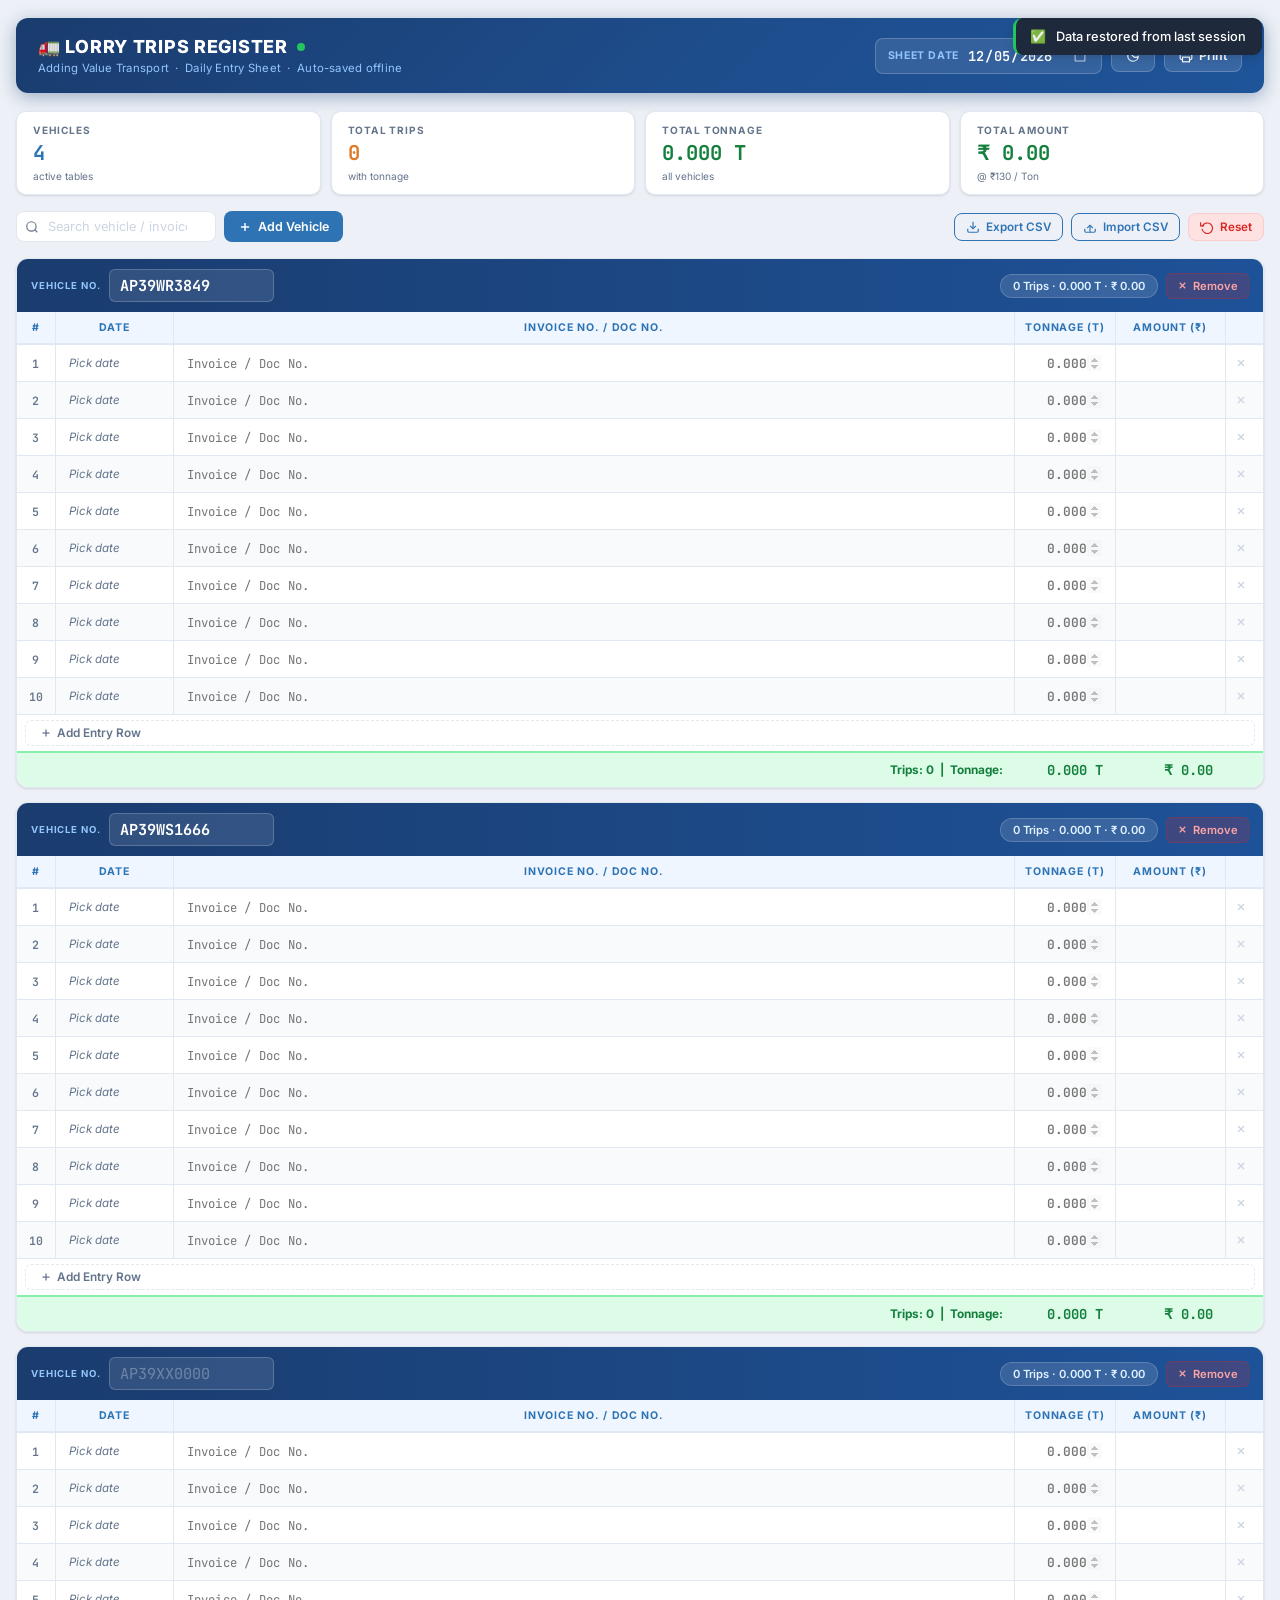
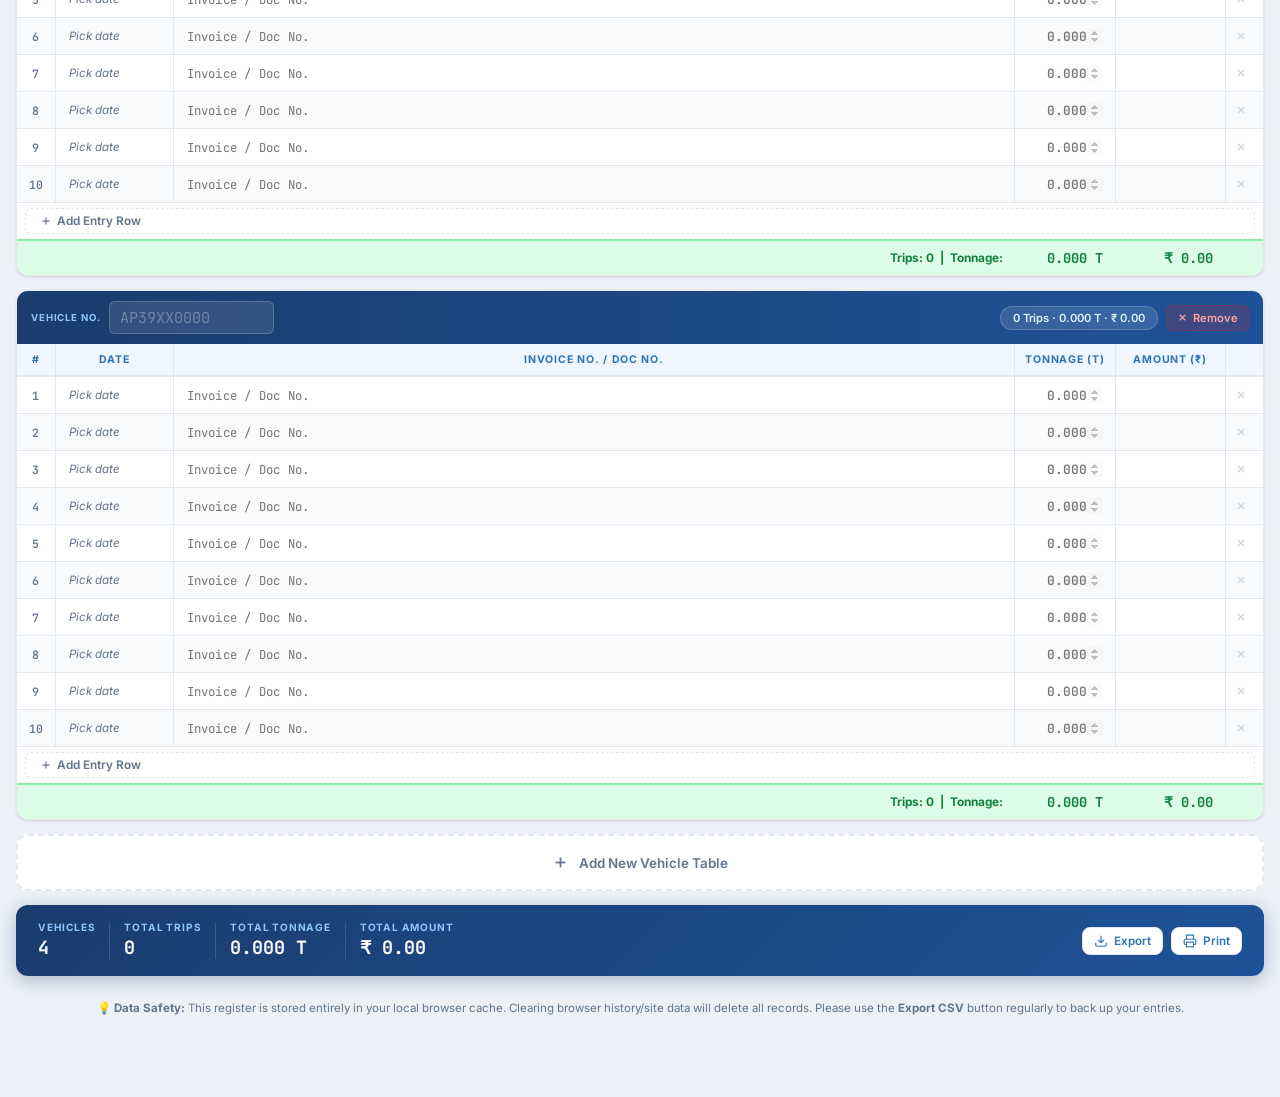
<file: Lorry_Register.html>
<!DOCTYPE html>
<html lang="en">
<head>
<meta charset="UTF-8">
<meta name="viewport" content="width=device-width, initial-scale=1.0">
<title>Lorry Trips Register — Adding Value Transport</title>
<style>
@import url('https://fonts.googleapis.com/css2?family=Inter:wght@400;500;600;700;800&family=JetBrains+Mono:wght@400;600&display=swap');
*,*::before,*::after{box-sizing:border-box;margin:0;padding:0}

:root{
  --bg:#EDF1F7;
  --surface:#fff;
  --primary:#1A3C6E;
  --primary-light:#2E74B5;
  --primary-xlight:#EFF6FF;
  --accent:#E07B2A;
  --green:#15803D;
  --green-bg:#DCFCE7;
  --green-border:#86EFAC;
  --row-alt:#F8FAFC;
  --border:#E2E8F0;
  --text:#0F172A;
  --muted:#64748B;
  --input-focus:#DBEAFE;
  --danger:#DC2626;
  --danger-bg:#FEE2E2;
  --danger-border:#FECACA;
  --warn:#D97706;
  --warn-bg:#FEF3C7;
  --shadow:0 1px 3px rgba(0,0,0,.08),0 1px 2px rgba(0,0,0,.05);
  --shadow-md:0 4px 10px rgba(0,0,0,.09),0 2px 4px rgba(0,0,0,.05);
  --radius:12px;
}

body.dark {
  --bg:#0F172A;
  --surface:#1E293B;
  --primary:#38BDF8;
  --primary-light:#38BDF8;
  --primary-xlight:rgba(56, 189, 248, 0.12);
  --accent:#F59E0B;
  --green:#4ADE80;
  --green-bg:rgba(74, 222, 128, 0.1);
  --green-border:rgba(74, 222, 128, 0.2);
  --row-alt:#1E293B;
  --border:#334155;
  --text:#F1F5F9;
  --muted:#94A3B8;
  --input-focus:#1E293B;
  --danger:#F87171;
  --danger-bg:rgba(248, 113, 113, 0.1);
  --danger-border:rgba(248, 113, 113, 0.2);
  --warn:#FBBF24;
  --warn-bg:rgba(251, 191, 36, 0.1);
  --shadow:0 1px 3px rgba(0,0,0,.3),0 1px 2px rgba(0,0,0,.2);
  --shadow-md:0 10px 15px -3px rgba(0,0,0,0.4),0 4px 6px -2px rgba(0,0,0,0.3);
}

html{scroll-behavior:smooth}
body{font-family:'Inter',sans-serif;background:var(--bg);color:var(--text);min-height:100vh;padding:18px 16px 80px;transition:background 0.3s, color 0.3s}

#toast{position:fixed;top:18px;right:18px;z-index:9999;display:flex;flex-direction:column;gap:8px;pointer-events:none;max-width:300px}
.toast-item{background:#1E293B;color:#fff;padding:11px 16px 11px 14px;border-radius:9px;font-size:.8rem;font-weight:500;
  box-shadow:var(--shadow-md);opacity:0;transform:translateX(24px);transition:all .28s ease;pointer-events:none;
  display:flex;align-items:center;gap:10px}
.toast-item.show{opacity:1;transform:translateX(0)}
.toast-item.success{border-left:3px solid #22C55E}
.toast-item.info{border-left:3px solid #3B82F6}
.toast-item.warn{border-left:3px solid var(--warn)}
.toast-item.danger{border-left:3px solid var(--danger)}

#modal-overlay{position:fixed;inset:0;background:rgba(0,0,0,.5);z-index:10000;
  display:flex;align-items:center;justify-content:center;padding:20px;
  opacity:0;pointer-events:none;transition:opacity .2s;backdrop-filter:blur(6px)}
#modal-overlay.open{opacity:1;pointer-events:all}
.modal-box{background:var(--surface);color:var(--text);border:1px solid var(--border);border-radius:16px;padding:30px 28px 24px;max-width:400px;width:100%;
  box-shadow:0 24px 64px rgba(0,0,0,.35);transform:scale(.94) translateY(8px);
  transition:all .22s cubic-bezier(.34,1.56,.64,1)}
#modal-overlay.open .modal-box{transform:scale(1) translateY(0)}
.modal-icon{width:54px;height:54px;border-radius:50%;display:flex;align-items:center;
  justify-content:center;font-size:1.55rem;margin:0 auto 14px}
.modal-icon.danger{background:#FEE2E2}
.modal-icon.warning{background:#FEF3C7}
.modal-icon.info{background:#DBEAFE}
.modal-title{font-size:1.05rem;font-weight:700;color:var(--text);text-align:center;margin-bottom:8px}
.modal-msg{font-size:.83rem;color:var(--muted);text-align:center;line-height:1.6;margin-bottom:24px}
.modal-msg strong{color:var(--text);font-weight:600}
.modal-actions{display:flex;gap:10px;justify-content:center}
.modal-actions .btn{min-width:110px;justify-content:center;padding:9px 20px;font-size:.83rem}
.btn-modal-cancel{background:var(--bg);color:var(--muted);border:1px solid var(--border)}
.btn-modal-cancel:hover{background:var(--border);color:var(--text)}
.btn-modal-confirm-danger{background:var(--danger);color:#fff}
.btn-modal-confirm-danger:hover{filter:brightness(0.9)}
.btn-modal-confirm-warn{background:var(--warn);color:#fff}
.btn-modal-confirm-warn:hover{filter:brightness(0.9)}
.btn-modal-confirm-blue{background:var(--primary-light);color:#fff}
.btn-modal-confirm-blue:hover{filter:brightness(0.9)}
@media print{#modal-overlay,#toast,#save-status{display:none!important}}

#save-status{position:fixed;bottom:18px;left:50%;transform:translateX(-50%);
  background:#1E293B;color:#fff;padding:7px 16px;border-radius:20px;font-size:.73rem;font-weight:600;
  z-index:8000;opacity:0;transition:opacity .3s;pointer-events:none;display:flex;align-items:center;gap:7px;
  box-shadow:var(--shadow-md)}
#save-status.visible{opacity:1}
.ss-dot{width:7px;height:7px;border-radius:50%;flex-shrink:0}
#save-status.saving .ss-dot{background:#F59E0B;animation:blink .7s infinite}
#save-status.saved .ss-dot{background:#22C55E}
#save-status.error .ss-dot{background:var(--danger)}
@keyframes blink{0%,100%{opacity:1}50%{opacity:.3}}
@keyframes pulse{0%,100%{box-shadow:0 0 0 0 rgba(34,197,94,.5)}60%{box-shadow:0 0 0 5px rgba(34,197,94,0)}}

.btn{display:inline-flex;align-items:center;gap:6px;padding:8px 14px;border-radius:8px;border:none;
  font-family:'Inter',sans-serif;font-size:.78rem;font-weight:600;cursor:pointer;
  transition:all 0.2s cubic-bezier(0.4, 0, 0.2, 1);white-space:nowrap;outline:none}
.btn:focus-visible{box-shadow:0 0 0 3px rgba(46,116,181,.4)}
.btn svg{width:14px;height:14px;flex-shrink:0}
.btn:hover{transform:translateY(-1px);box-shadow:var(--shadow-md)}
.btn:active{transform:translateY(0)}

.btn-ghost{background:rgba(255,255,255,.12);color:#fff;border:1px solid rgba(255,255,255,.2)}
.btn-ghost:hover{background:rgba(255,255,255,.22)}
.btn-white{background:var(--surface);color:var(--primary-light);border:1px solid var(--border)}
.btn-white:hover{background:var(--primary-xlight)}
.btn-danger{background:var(--danger-bg);color:var(--danger);border:1px solid var(--danger-border)}
.btn-danger:hover{background:var(--danger-border)}
.btn-primary{background:var(--primary-light);color:#fff}
.btn-primary:hover{background:var(--primary-light);filter:brightness(0.9)}
.btn-green{background:var(--green);color:#fff}
.btn-green:hover{background:var(--green);filter:brightness(0.9)}
.btn-outline{background:transparent;color:var(--primary-light);border:1.5px solid var(--primary-light)}
.btn-outline:hover{background:var(--primary-xlight)}
.btn-sm{padding:6px 11px;font-size:.73rem}

.page-header{
  background:linear-gradient(135deg,#1A3C6E 0%,#1e4d8c 55%,#1e5499 100%);
  color:#fff;border-radius:var(--radius);padding:18px 22px;margin-bottom:18px;
  display:flex;align-items:center;justify-content:space-between;flex-wrap:wrap;gap:12px;
  box-shadow:0 4px 18px rgba(26,60,110,.38)}
.header-left h1{font-size:1.12rem;font-weight:800;letter-spacing:.04em;text-transform:uppercase;display:flex;align-items:center;gap:9px}
.header-left .sub{font-size:.71rem;color:#93C5FD;margin-top:4px;letter-spacing:.02em}
.live-dot{width:8px;height:8px;border-radius:50%;background:#22C55E;display:inline-block;flex-shrink:0;animation:pulse 2.4s infinite}
.header-right{display:flex;align-items:center;gap:9px;flex-wrap:wrap}
.date-pill{display:flex;align-items:center;gap:8px;background:rgba(255,255,255,.1);
  border:1px solid rgba(255,255,255,.2);border-radius:8px;padding:7px 12px}
.date-pill label{font-size:.66rem;color:#93C5FD;white-space:nowrap;font-weight:700;text-transform:uppercase;letter-spacing:.06em;cursor:pointer}
.date-pill input{background:transparent;border:none;color:#fff;font-family:'JetBrains Mono',monospace;
  font-size:.85rem;font-weight:600;outline:none;width:122px;cursor:pointer}
.date-pill input::-webkit-calendar-picker-indicator{filter:invert(1);cursor:pointer;opacity:.7}

.stats-bar{display:flex;gap:10px;margin-bottom:16px;flex-wrap:wrap}
.stat-card{background:var(--surface);border-radius:10px;padding:12px 16px;flex:1;min-width:120px;
  border:1px solid var(--border);box-shadow:var(--shadow);display:flex;flex-direction:column;gap:3px;
  transition:all 0.25s cubic-bezier(0.4, 0, 0.2, 1)}
.stat-card:hover{transform:translateY(-2px);box-shadow:var(--shadow-md)}
.stat-card .s-label{font-size:.63rem;font-weight:700;text-transform:uppercase;letter-spacing:.08em;color:var(--muted)}
.stat-card .s-value{font-family:'JetBrains Mono',monospace;font-size:1.28rem;font-weight:700;color:var(--primary-light)}
.stat-card .s-sub{font-size:.63rem;color:var(--muted);margin-top:1px}
.stat-card.accent .s-value{color:var(--accent)}
.stat-card.green .s-value{color:var(--green)}

.toolbar{display:flex;gap:8px;margin-bottom:16px;flex-wrap:wrap;align-items:center}
.toolbar-left{display:flex;gap:8px;flex-wrap:wrap;flex:1;align-items:center}
.toolbar-right{display:flex;gap:8px;flex-wrap:wrap;align-items:center}

.search-wrap{position:relative;display:flex;align-items:center}
.search-wrap .s-icon{position:absolute;left:9px;color:var(--muted);pointer-events:none;flex-shrink:0}
#searchInput{border:1.5px solid var(--border);border-radius:8px;padding:7px 28px 7px 31px;
  font-family:'Inter',sans-serif;font-size:.8rem;background:var(--surface);color:var(--text);outline:none;
  width:200px;transition:all .15s}
#searchInput:focus{border-color:var(--primary-light);background:var(--input-focus);width:240px;box-shadow: 0 0 0 3px rgba(56, 189, 248, 0.15);}
#searchInput::placeholder{color:#CBD5E1}
.search-clear{position:absolute;right:8px;cursor:pointer;color:var(--muted);font-size:.85rem;
  background:none;border:none;padding:3px;line-height:1;display:none;border-radius:3px}
.search-clear:hover{color:var(--danger);background:var(--danger-bg)}
.search-clear.visible{display:block}

.vehicle-card{background:var(--surface);border-radius:var(--radius);border:1px solid var(--border);
  box-shadow:var(--shadow);overflow:hidden;margin-bottom:14px;
  transition:all 0.25s cubic-bezier(0.4, 0, 0.2, 1)}
.vehicle-card:hover{box-shadow:var(--shadow-md);transform:translateY(-2px)}
.vehicle-card.search-hidden{display:none}

.vehicle-head{background:linear-gradient(90deg,#1A3C6E,#1e5298);
  padding:10px 14px;display:flex;align-items:center;justify-content:space-between;gap:10px;flex-wrap:wrap}
.vno-wrap{display:flex;align-items:center;gap:8px}
.vno-label{font-size:.6rem;color:#93C5FD;font-weight:700;text-transform:uppercase;letter-spacing:.09em;white-space:nowrap}
.vno-input{font-family:'JetBrains Mono',monospace;font-size:.95rem;font-weight:700;
  color:#fff;background:rgba(255,255,255,.1);border:1.5px solid rgba(255,255,255,.2);
  border-radius:6px;padding:5px 10px;outline:none;width:165px;text-transform:uppercase;transition:all .15s}
.vno-input:focus{border-color:#60A5FA;background:rgba(255,255,255,.18)}
.vno-input::placeholder{color:rgba(255,255,255,.3);font-weight:400}
.vno-input.invalid{border-color:#FCA5A5!important;background:rgba(220,38,38,.18)!important}
.head-right{display:flex;align-items:center;gap:8px}
.trip-badge{background:rgba(255,255,255,.12);border:1px solid rgba(255,255,255,.18);
  border-radius:20px;padding:4px 12px;font-size:.7rem;color:#E0F2FE;font-weight:600;white-space:nowrap}
.btn-del-vehicle{background:rgba(220,38,38,.18);border:1px solid rgba(220,38,38,.28);
  color:#FCA5A5;border-radius:6px;padding:5px 10px;cursor:pointer;font-size:.7rem;
  font-family:'Inter',sans-serif;font-weight:600;transition:all .15s;display:flex;align-items:center;gap:5px}
.btn-del-vehicle:hover{background:rgba(220,38,38,.4);color:#fff}

.table-wrap{overflow-x:auto;-webkit-overflow-scrolling:touch}
table{width:100%;border-collapse:collapse;min-width:460px}
thead th{background:var(--primary-xlight);color:var(--primary-light);font-size:.66rem;font-weight:700;
  text-transform:uppercase;letter-spacing:.07em;padding:9px 10px;text-align:center;
  border-bottom:2px solid var(--border);border-right:1px solid var(--border);white-space:nowrap}
thead th:last-child{border-right:none}
thead th.th-act{width:38px}

tbody tr{transition:background .08s}
tbody tr:nth-child(even){background:var(--row-alt)}
tbody tr:hover{background:var(--primary-xlight)}
tbody tr.search-match{background:var(--warn-bg)!important}
tbody td{padding:3px 5px;border-bottom:1px solid var(--border);border-right:1px solid var(--border);vertical-align:middle}
tbody td:last-child{border-right:none}
td.sno{text-align:center;font-family:'JetBrains Mono',monospace;font-size:.72rem;
  font-weight:600;color:var(--muted);width:38px;padding:0;user-select:none}
td.act-cell{width:36px;text-align:center;padding:2px}

.btn-del-row{background:none;border:none;cursor:pointer;color:#CBD5E1;padding:4px;border-radius:4px;
  font-size:.88rem;line-height:1;transition:all .15s;display:flex;align-items:center;justify-content:center;width:26px;height:26px}
.btn-del-row:hover{color:var(--danger);background:var(--danger-bg)}

.cell-input{width:100%;border:1.5px solid transparent;border-radius:5px;padding:5px 7px;
  font-family:'Inter',sans-serif;font-size:.8rem;background:transparent;color:var(--text);
  outline:none;transition:border-color .15s,background .15s}
.cell-input:focus{border-color:var(--primary-light);background:var(--input-focus);box-shadow: 0 0 0 3px rgba(56, 189, 248, 0.15);}
.cell-input.mono{font-family:'JetBrains Mono',monospace;font-size:.77rem;letter-spacing:.02em}
.cell-input.tonnage{text-align:right;font-weight:600;font-family:'JetBrains Mono',monospace}
input[type=number]::-webkit-inner-spin-button,input[type=number]::-webkit-outer-spin-button{opacity:.35}

.date-cell-wrap{position:relative;width:100%}
.date-cell-wrap input[type=date]{position:absolute;top:0;left:0;width:100%;height:100%;opacity:0;cursor:pointer;z-index:2}
.date-display{font-size:.8rem;font-family:'Inter',sans-serif;color:var(--text);padding:5px 7px;
  min-height:30px;display:flex;align-items:center;border:1.5px solid transparent;border-radius:5px;
  transition:all .15s;cursor:pointer;user-select:none;white-space:nowrap;pointer-events:none}
.date-display.empty{color:var(--muted);font-style:italic;font-size:.72rem}
.date-cell-wrap:hover .date-display,.date-cell-wrap input[type=date]:focus~.date-display
  {border-color:var(--primary-light);background:var(--input-focus);box-shadow: 0 0 0 3px rgba(56, 189, 248, 0.15);}

.total-row td{background:var(--green-bg)!important;border-top:2px solid var(--green-border);padding:8px 12px}
.total-label{text-align:right;font-size:.74rem;font-weight:700;color:var(--green);white-space:nowrap}
.total-value{text-align:center;font-family:'JetBrains Mono',monospace;font-size:.86rem;font-weight:700;color:var(--green)}

.add-row-row td{padding:5px 8px;background:var(--surface);border-top:1px dashed var(--border)}
.btn-add-row{background:none;border:1.5px dashed var(--border);border-radius:6px;padding:5px 14px;
  font-size:.74rem;font-family:'Inter',sans-serif;font-weight:600;color:var(--muted);cursor:pointer;
  transition:all .15s;display:flex;align-items:center;gap:5px;width:100%}
.btn-add-row:hover{border-color:var(--primary-light);color:var(--primary-light);background:var(--primary-xlight)}

.add-vehicle-card{border:2px dashed var(--border);border-radius:var(--radius);padding:18px;text-align:center;
  cursor:pointer;transition:all .2s;background:var(--surface);margin-bottom:14px;display:flex;
  align-items:center;justify-content:center;gap:10px;color:var(--muted);font-size:.84rem;font-weight:600}
.add-vehicle-card:hover{border-color:var(--primary-light);color:var(--primary-light);background:var(--primary-xlight)}

.grand-bar{background:linear-gradient(135deg,#1A3C6E,#1e5298);border-radius:var(--radius);
  padding:16px 22px;display:flex;align-items:center;flex-wrap:wrap;gap:14px;
  margin-top:4px;box-shadow:0 4px 18px rgba(26,60,110,.32)}
.grand-bar .gt-item{display:flex;flex-direction:column;gap:2px}
.grand-bar .gt-label{font-size:.63rem;color:#93C5FD;font-weight:700;text-transform:uppercase;letter-spacing:.08em}
.grand-bar .gt-value{font-family:'JetBrains Mono',monospace;font-size:1.15rem;font-weight:700;color:#fff}
.grand-bar .gt-divider{width:1px;height:36px;background:rgba(255,255,255,.15);flex-shrink:0}
.grand-bar .gt-actions{margin-left:auto;display:flex;gap:8px;flex-wrap:wrap}

@media print{
  body{background:#fff;padding:8px}
  .page-header,.vehicle-head,thead th,.total-row td,.grand-bar{-webkit-print-color-adjust:exact;print-color-adjust:exact}
  .toolbar,.add-row-row,.add-vehicle-card,.btn-del-row,.btn-del-vehicle,
  .stats-bar,.live-dot,.disclaimer-text,.theme-toggle{display:none!important}
  .cell-input{border:none;padding:3px}
  .vehicle-card{box-shadow:none;border:1px solid #ccc;page-break-inside:avoid;margin-bottom:10px}
  .date-cell-wrap input[type=date]{display:none!important}
  .date-display{border:none;padding:3px 7px}
  input[type=number]::-webkit-inner-spin-button{display:none}
  .grand-bar .gt-actions{display:none}
  table{min-width:unset}
  .print-only{display:block!important}
}
.print-only{display:none;text-align:center;margin-bottom:8px;font-size:.78rem;color:#555;
  border-bottom:1px solid #ddd;padding-bottom:5px}

@media(max-width:640px){
  /* Header mobile styling */
  .page-header{flex-direction:column;align-items:stretch;gap:12px}
  .header-right{width:100%;margin-top:4px;display:flex;flex-direction:row;align-items:center;gap:8px}
  .date-pill{flex:1;justify-content:space-between}
  .date-pill input{width:105px}
  .theme-toggle{padding:8px;display:flex;align-items:center;justify-content:center}
  
  /* Stats Cards 2x2 Grid on Mobile */
  .stats-bar{display:grid;grid-template-columns:repeat(2,1fr);gap:8px;margin-bottom:12px}
  .stat-card{width:100%;min-width:unset;padding:10px 12px}
  
  /* Toolbar styling */
  .toolbar{flex-direction:column;gap:8px;align-items:stretch}
  .toolbar-left{flex-direction:row;width:100%;gap:8px}
  .toolbar-left .btn-primary{flex:1;justify-content:center}
  .toolbar-left .search-wrap{flex:1.5;width:100%}
  #searchInput{width:100% !important;padding:7px 28px 7px 31px}
  #searchInput:focus{width:100% !important}
  
  .toolbar-right{display:flex;flex-direction:row;width:100%;gap:8px;justify-content:space-between}
  .toolbar-right .btn, .toolbar-right label.btn{flex:1;justify-content:center;margin:0;padding:7px 8px;font-size:0.72rem}
  
  /* Vehicle Card styling */
  .vehicle-head{flex-direction:column;align-items:stretch;gap:8px;padding:12px 14px}
  .vno-wrap{justify-content:space-between;width:100%}
  .vno-input{flex:1;max-width:unset;width:auto}
  .head-right{justify-content:space-between;width:100%}
  .btn-del-vehicle{padding:5px 12px;font-size:0.75rem}
  
  /* Table wrap setting */
  table{min-width:560px}
}
@media(max-width:400px){
  body{padding:12px 10px 70px}
  .grand-bar{flex-direction:row;align-items:center;justify-content:space-between;flex-wrap:wrap;padding:12px 14px;gap:8px}
  .grand-bar .gt-divider{display:none}
  .grand-bar .gt-item{flex:1;min-width:65px}
  .grand-bar .gt-label{font-size:0.58rem}
  .grand-bar .gt-value{font-size:0.92rem}
  .grand-bar .gt-actions{width:100%;margin-top:4px;justify-content:flex-end;gap:6px}
}
@media(prefers-reduced-motion:reduce){*{transition:none!important;animation:none!important}}
</style>
</head>
<body>
<div id="toast"></div>
<div id="save-status"><span class="ss-dot"></span><span id="ss-text">Saving…</span></div>

<div id="modal-overlay" onclick="modalOutsideClick(event)" role="dialog" aria-modal="true" aria-labelledby="modal-title" aria-hidden="true">
  <div class="modal-box">
    <div class="modal-icon" id="modal-icon">⚠️</div>
    <div class="modal-title" id="modal-title">Are you sure?</div>
    <div class="modal-msg" id="modal-msg">This action cannot be undone.</div>
    <div class="modal-actions">
      <button class="btn btn-modal-cancel" onclick="closeModal()">Cancel</button>
      <button class="btn" id="modal-confirm-btn" onclick="modalConfirm()">Confirm</button>
    </div>
  </div>
</div>

<div class="page-header">
  <div class="header-left">
    <h1>🚛 Lorry Trips Register <span class="live-dot" title="Auto-saved to this browser"></span></h1>
    <div class="sub">Adding Value Transport &nbsp;·&nbsp; Daily Entry Sheet &nbsp;·&nbsp; Auto-saved offline</div>
  </div>
  <div class="header-right">
    <div class="date-pill" title="Sheet date — auto-fills new rows" onclick="try{document.getElementById('globalDate').showPicker()}catch(e){}">
      <label for="globalDate" onclick="event.stopPropagation()">Sheet Date</label>
      <input type="date" id="globalDate" onchange="applyGlobalDate()" onclick="event.stopPropagation(); try{this.showPicker()}catch(e){}" />
    </div>
    <button class="btn btn-ghost theme-toggle" onclick="toggleTheme()" aria-label="Toggle dark mode" title="Toggle dark mode">
      <svg class="sun-icon" viewBox="0 0 24 24" fill="none" stroke="currentColor" stroke-width="2" style="display:none; width:14px; height:14px;"><circle cx="12" cy="12" r="5"/><line x1="12" y1="1" x2="12" y2="3"/><line x1="12" y1="21" x2="12" y2="23"/><line x1="4.22" y1="4.22" x2="5.64" y2="5.64"/><line x1="18.36" y1="18.36" x2="19.78" y2="19.78"/><line x1="1" y1="12" x2="3" y2="12"/><line x1="21" y1="12" x2="23" y2="12"/><line x1="4.22" y1="19.78" x2="5.64" y2="18.36"/><line x1="18.36" y1="5.64" x2="19.78" y2="4.22"/></svg>
      <svg class="moon-icon" viewBox="0 0 24 24" fill="none" stroke="currentColor" stroke-width="2" style="width:14px; height:14px;"><path d="M21 12.79A9 9 0 1 1 11.21 3 7 7 0 0 0 21 12.79z"/></svg>
    </button>
    <button class="btn btn-ghost" onclick="confirmPrint()">
      <svg viewBox="0 0 24 24" fill="none" stroke="currentColor" stroke-width="2"><polyline points="6 9 6 2 18 2 18 9"/><path d="M6 18H4a2 2 0 01-2-2v-5a2 2 0 012-2h16a2 2 0 012 2v5a2 2 0 01-2 2h-2"/><rect x="6" y="14" width="12" height="8"/></svg>
      Print
    </button>
  </div>
</div>

<div class="print-only" id="printHeader">Adding Value Transport — Lorry Trips Register &nbsp;|&nbsp; <span id="printDate"></span></div>

<div class="stats-bar">
  <div class="stat-card"><div class="s-label">Vehicles</div><div class="s-value" id="statVehicles">0</div><div class="s-sub">active tables</div></div>
  <div class="stat-card accent"><div class="s-label">Total Trips</div><div class="s-value" id="statTrips">0</div><div class="s-sub">with tonnage</div></div>
  <div class="stat-card green"><div class="s-label">Total Tonnage</div><div class="s-value" id="statTon">0.000 T</div><div class="s-sub">all vehicles</div></div>
  <div class="stat-card green"><div class="s-label">Total Amount</div><div class="s-value" id="statAmt">₹ 0.00</div><div class="s-sub">@ ₹130 / Ton</div></div>
</div>

<div class="toolbar">
  <div class="toolbar-left">
    <div class="search-wrap">
      <svg class="s-icon" width="14" height="14" viewBox="0 0 24 24" fill="none" stroke="currentColor" stroke-width="2"><circle cx="11" cy="11" r="8"/><line x1="21" y1="21" x2="16.65" y2="16.65"/></svg>
      <input type="text" id="searchInput" placeholder="Search vehicle / invoice…" oninput="liveSearch(this.value)" autocomplete="off" spellcheck="false" title="Search (Alt+F)" />
      <button class="search-clear" id="searchClear" onclick="clearSearch()" title="Clear">✕</button>
    </div>
    <button class="btn btn-primary" onclick="addVehicle()" title="Add vehicle table (Alt+N)">
      <svg viewBox="0 0 24 24" fill="none" stroke="currentColor" stroke-width="2.5"><line x1="12" y1="5" x2="12" y2="19"/><line x1="5" y1="12" x2="19" y2="12"/></svg>
      Add Vehicle
    </button>
  </div>
  <div class="toolbar-right">
    <button class="btn btn-outline btn-sm" onclick="exportCSV()" title="Download CSV backup">
      <svg viewBox="0 0 24 24" fill="none" stroke="currentColor" stroke-width="2"><path d="M21 15v4a2 2 0 01-2 2H5a2 2 0 01-2-2v-4"/><polyline points="7 10 12 15 17 10"/><line x1="12" y1="15" x2="12" y2="3"/></svg>
      Export CSV
    </button>
    <label class="btn btn-outline btn-sm" title="Restore from CSV backup" style="cursor:pointer">
      <svg viewBox="0 0 24 24" fill="none" stroke="currentColor" stroke-width="2"><path d="M21 15v4a2 2 0 01-2 2H5a2 2 0 01-2-2v-4"/><polyline points="7 14 12 9 17 14"/><line x1="12" y1="9" x2="12" y2="21"/></svg>
      Import CSV
      <input type="file" id="importFile" accept=".csv" onchange="importCSV(event)" style="display:none">
    </label>
    <button class="btn btn-danger btn-sm" onclick="resetAll()">
      <svg viewBox="0 0 24 24" fill="none" stroke="currentColor" stroke-width="2"><polyline points="1 4 1 10 7 10"/><path d="M3.51 15a9 9 0 1 0 .49-3.9"/></svg>
      Reset
    </button>
  </div>
</div>

<div id="vehiclesGrid"></div>

<div class="add-vehicle-card" onclick="addVehicle()" role="button" tabindex="0" onkeydown="if(event.key==='Enter'||event.key===' ')addVehicle()">
  <svg width="17" height="17" viewBox="0 0 24 24" fill="none" stroke="currentColor" stroke-width="2.5"><line x1="12" y1="5" x2="12" y2="19"/><line x1="5" y1="12" x2="19" y2="12"/></svg>
  Add New Vehicle Table
</div>

<div class="grand-bar">
  <div class="gt-item"><div class="gt-label">Vehicles</div><div class="gt-value" id="grandVehicles">0</div></div>
  <div class="gt-divider"></div>
  <div class="gt-item"><div class="gt-label">Total Trips</div><div class="gt-value" id="grandTrips">0</div></div>
  <div class="gt-divider"></div>
  <div class="gt-item"><div class="gt-label">Total Tonnage</div><div class="gt-value" id="grandTonnage">0.000 T</div></div>
  <div class="gt-divider"></div>
  <div class="gt-item"><div class="gt-label">Total Amount</div><div class="gt-value" id="grandTonnageAmt">₹ 0.00</div></div>
  <div class="gt-actions">
    <button class="btn btn-white btn-sm" onclick="exportCSV()">
      <svg viewBox="0 0 24 24" fill="none" stroke="currentColor" stroke-width="2" width="13" height="13"><path d="M21 15v4a2 2 0 01-2 2H5a2 2 0 01-2-2v-4"/><polyline points="7 10 12 15 17 10"/><line x1="12" y1="15" x2="12" y2="3"/></svg>
      Export
    </button>
    <button class="btn btn-white btn-sm" onclick="confirmPrint()">
      <svg viewBox="0 0 24 24" fill="none" stroke="currentColor" stroke-width="2" width="13" height="13"><polyline points="6 9 6 2 18 2 18 9"/><path d="M6 18H4a2 2 0 01-2-2v-5a2 2 0 012-2h16a2 2 0 012 2v5a2 2 0 01-2 2h-2"/><rect x="6" y="14" width="12" height="8"/></svg>
      Print
    </button>
  </div>
</div>

<div class="disclaimer-text" style="text-align: center; margin-top: 24px; font-size: 0.72rem; color: var(--muted); line-height: 1.5;">
  💡 <strong>Data Safety:</strong> This register is stored entirely in your local browser cache. Clearing browser history/site data will delete all records. Please use the <strong>Export CSV</strong> button regularly to back up your entries.
</div>

<script>
'use strict';
const DEFAULT_ROWS = 10;
const STORAGE_KEY = 'lorry_register_v3';
const STORAGE_KEY_BAK = 'lorry_register_v3_bak';
let vehicles = [];
let nextId = 0;
let _saveTimer = null;
let _saveStatusTimer = null;
let _searchTerm = '';
let _modalCallback = null;
let _prevFocus = null;

// ── SAFE DUAL-WRITE STORAGE ──
function buildSaveData() {
  return {
    version: 3,
    ts: Date.now(),
    globalDate: document.getElementById('globalDate').value,
    nextId,
    vehicles: vehicles.map(v => ({
      id: v.id,
      vno: (document.querySelector('#card-' + v.id + ' .vno-input')?.value || v.vno || '').trim().toUpperCase(),
      rows: getRowData(v.id)
    }))
  };
}

function save() {
  showSaveStatus('saving');
  try {
    const json = JSON.stringify(buildSaveData());
    localStorage.setItem(STORAGE_KEY, json);
    localStorage.setItem(STORAGE_KEY_BAK, json); // backup copy
    showSaveStatus('saved');
  } catch(e) {
    console.error('Save error:', e);
    showSaveStatus('error');
    toast('Save failed — storage may be full. Export CSV now!', 'danger', 5000);
  }
}

function saveDebounced(ms) {
  clearTimeout(_saveTimer);
  _saveTimer = setTimeout(save, ms || 700);
}

function load() {
  for (const key of [STORAGE_KEY, STORAGE_KEY_BAK]) {
    try {
      const raw = localStorage.getItem(key);
      if (!raw) continue;
      const p = JSON.parse(raw);
      if (p && Array.isArray(p.vehicles)) return p;
    } catch(e) {}
  }
  return null;
}

function getRowData(vid) {
  const rows = [];
  document.querySelectorAll('#body-' + vid + ' tr.data-row').forEach(tr => {
    rows.push({
      date: tr.querySelector('input[type="date"]')?.value || '',
      invoice: tr.querySelector('.cell-input.mono')?.value || '',
      tonnage: tr.querySelector('.cell-input.tonnage')?.value || ''
    });
  });
  return rows;
}

// ── SAVE STATUS ──
function showSaveStatus(state) {
  const el = document.getElementById('save-status');
  const txt = document.getElementById('ss-text');
  clearTimeout(_saveStatusTimer);
  el.className = 'visible ' + state;
  txt.textContent = state === 'saving' ? 'Saving…' : state === 'saved' ? 'Saved' : 'Save Error!';
  if (state === 'saved') _saveStatusTimer = setTimeout(() => { el.className = ''; }, 1800);
}

// ── TOAST ──
function toast(msg, type, dur) {
  type = type || 'info';
  dur = dur || 3000;
  const icons = {success:'✅', info:'ℹ️', warn:'⚠️', danger:'❌'};
  const el = document.createElement('div');
  el.className = 'toast-item ' + type;
  el.innerHTML = '<span style="flex-shrink:0">' + (icons[type]||'•') + '</span><span>' + esc(msg) + '</span>';
  document.getElementById('toast').appendChild(el);
  requestAnimationFrame(() => requestAnimationFrame(() => el.classList.add('show')));
  setTimeout(() => { el.classList.remove('show'); setTimeout(() => el.remove(), 380); }, dur);
}

// ── HELPERS ──
function esc(s){ return String(s).replace(/&/g,'&amp;').replace(/</g,'&lt;').replace(/>/g,'&gt;').replace(/"/g,'&quot;'); }

function fmtDate(v) {
  if (!v) return '';
  const p = v.split('-');
  return p.length === 3 ? p[2]+'/'+p[1]+'/'+p[0] : v;
}

function updateDateDisplay(input) {
  const d = input.nextElementSibling;
  if (!d) return;
  if (input.value) {
    d.textContent = fmtDate(input.value);
    d.classList.remove('empty');
  } else {
    d.textContent = 'Pick date';
    d.classList.add('empty');
  }
  const card = input.closest('.vehicle-card');
  if (card) recalc(parseInt(card.dataset.vid));
}

// ── BUILD ROW ──
function buildRow(vid, idx, data) {
  data = data || {};
  const tr = document.createElement('tr');
  tr.className = 'data-row';
  const safeDate = (data.date || '').replace(/[^0-9\-]/g,'');
  const safeInv = esc(data.invoice || '');
  const safeTon = (data.tonnage || '').replace(/[^0-9.]/g,'');
  const tonVal = parseFloat(safeTon) || 0;
  const safeAmt = tonVal > 0 ? (tonVal * 130).toFixed(2) : '';
  tr.innerHTML =
    '<td class="sno">' + idx + '</td>' +
    '<td><div class="date-cell-wrap">' +
      '<input type="date" value="' + safeDate + '" onclick="try{this.showPicker()}catch(e){}" onchange="updateDateDisplay(this);saveDebounced()" aria-label="Row ' + idx + ' Date" />' +
      '<div class="date-display ' + (safeDate?'':'empty') + '">' + (safeDate?fmtDate(safeDate):'Pick date') + '</div>' +
    '</div></td>' +
    '<td><input class="cell-input mono" type="text" placeholder="Invoice / Doc No." value="' + safeInv + '" oninput="saveDebounced()" onblur="this.value=this.value.trim()" autocomplete="off" spellcheck="false" aria-label="Row ' + idx + ' Invoice or Document Number" /></td>' +
    '<td><input class="cell-input tonnage" type="number" step="0.001" min="0" max="9999999" placeholder="0.000" value="' + safeTon + '" oninput="recalc(' + vid + ');saveDebounced()" aria-label="Row ' + idx + ' Tonnage in Tonnes" /></td>' +
    '<td><input class="cell-input amount tonnage" type="text" value="' + safeAmt + '" readonly tabindex="-1" style="opacity: 0.85; font-weight: 600; text-align: right; background: transparent;" aria-label="Row ' + idx + ' Amount" /></td>' +
    '<td class="act-cell"><button class="btn-del-row" onclick="deleteRow(this,' + vid + ')" title="Delete row" aria-label="Delete Row ' + idx + '">' +
      '<svg width="12" height="12" viewBox="0 0 24 24" fill="none" stroke="currentColor" stroke-width="2.5"><line x1="18" y1="6" x2="6" y2="18"/><line x1="6" y1="6" x2="18" y2="18"/></svg>' +
    '</button></td>';
  return tr;
}

function renumber(vid) {
  let i = 1;
  document.querySelectorAll('#body-' + vid + ' tr.data-row').forEach(tr => {
    tr.querySelector('.sno').textContent = i++;
  });
}

// ── BUILD CARD ──
function buildCard(v) {
  const card = document.createElement('div');
  card.className = 'vehicle-card';
  card.id = 'card-' + v.id;
  card.dataset.vid = v.id;
  const safeVno = esc(v.vno || '');
  card.innerHTML =
    '<div class="vehicle-head">' +
      '<div class="vno-wrap">' +
        '<span class="vno-label">Vehicle No.</span>' +
        '<input class="vno-input" type="text" placeholder="AP39XX0000" value="' + safeVno + '" maxlength="14" ' +
          'oninput="onVnoInput(this,' + v.id + ')" onblur="onVnoBlur(this,' + v.id + ')" autocomplete="off" spellcheck="false" aria-label="Vehicle Number" />' +
      '</div>' +
      '<div class="head-right">' +
        '<div class="trip-badge" id="badge-' + v.id + '">0 Trips · 0.000 T · ₹ 0.00</div>' +
        '<button class="btn-del-vehicle" onclick="deleteVehicle(' + v.id + ')" aria-label="Remove vehicle table ' + (safeVno || 'unnamed') + '">' +
          '<svg width="11" height="11" viewBox="0 0 24 24" fill="none" stroke="currentColor" stroke-width="2.5"><line x1="18" y1="6" x2="6" y2="18"/><line x1="6" y1="6" x2="18" y2="18"/></svg>' +
          'Remove</button>' +
      '</div>' +
    '</div>' +
    '<div class="table-wrap"><table>' +
      '<thead><tr>' +
        '<th class="th-act">#</th>' +
        '<th style="width:118px">Date</th>' +
        '<th>Invoice No. / Doc No.</th>' +
        '<th style="width:100px">Tonnage (T)</th>' +
        '<th style="width:110px">Amount (₹)</th>' +
        '<th class="th-act"></th>' +
      '</tr></thead>' +
      '<tbody id="body-' + v.id + '"></tbody>' +
      '<tfoot>' +
      '<tr class="add-row-row"><td colspan="6">' +
          '<button class="btn-add-row" onclick="addRow(' + v.id + ')" aria-label="Add entry row to vehicle ' + (safeVno || 'unnamed') + '">' +
            '<svg width="12" height="12" viewBox="0 0 24 24" fill="none" stroke="currentColor" stroke-width="2.5"><line x1="12" y1="5" x2="12" y2="19"/><line x1="5" y1="12" x2="19" y2="12"/></svg>' +
            'Add Entry Row' +
          '</button>' +
        '</td></tr>' +
        '<tr class="total-row">' +
          '<td colspan="3" class="total-label">Trips: <strong id="trips-' + v.id + '">0</strong> &nbsp;|&nbsp; Tonnage:</td>' +
          '<td class="total-value" id="ton-' + v.id + '" style="text-align:right;">0.000 T</td>' +
          '<td class="total-value" id="amt-' + v.id + '" style="text-align:right;">₹ 0.00</td>' +
          '<td></td>' +
        '</tr>' +
      '</tfoot>' +
    '</table></div>';

  const tbody = card.querySelector('#body-' + v.id);
  const rowsData = (v.rows && v.rows.length) ? v.rows : Array(DEFAULT_ROWS).fill({});
  rowsData.forEach((rd, i) => tbody.appendChild(buildRow(v.id, i+1, rd)));
  return card;
}

// ── VNO INPUT ──
function onVnoInput(inp, vid) {
  inp.value = inp.value.toUpperCase();
  const val = inp.value.trim();
  let dupe = false;
  if (val) {
    vehicles.forEach(v => {
      if (v.id !== vid) {
        const other = (document.querySelector('#card-' + v.id + ' .vno-input')?.value || '').trim().toUpperCase();
        if (other === val) dupe = true;
      }
    });
  }
  if (dupe) {
    inp.classList.add('invalid');
  } else {
    inp.classList.remove('invalid');
  }
  updateGrand();
  saveDebounced();
}

function onVnoBlur(inp, vid) {
  inp.value = inp.value.trim().toUpperCase();
  const val = inp.value;
  let dupe = false;
  if (val) {
    vehicles.forEach(v => {
      if (v.id !== vid) {
        const other = (document.querySelector('#card-' + v.id + ' .vno-input')?.value || '').trim().toUpperCase();
        if (other === val) dupe = true;
      }
    });
  }
  if (dupe) {
    toast('Duplicate vehicle number not allowed. Reverting.', 'danger', 3000);
    const v = vehicles.find(x => x.id === vid);
    inp.value = v ? (v.vno || '') : '';
    inp.classList.remove('invalid');
  } else {
    const v = vehicles.find(x => x.id === vid);
    if (v) v.vno = val;
    inp.classList.remove('invalid');
    // Update delete and add buttons aria labels to reflect new vehicle number
    const card = document.getElementById('card-' + vid);
    if (card) {
      const delBtn = card.querySelector('.btn-del-vehicle');
      if (delBtn) delBtn.setAttribute('aria-label', 'Remove vehicle table ' + (val || 'unnamed'));
      const addRowBtn = card.querySelector('.btn-add-row');
      if (addRowBtn) addRowBtn.setAttribute('aria-label', 'Add entry row to vehicle ' + (val || 'unnamed'));
    }
  }
  updateGrand();
  save();
}

// ── ADD / DELETE ROW ──
function addRow(vid) {
  const tbody = document.getElementById('body-' + vid);
  if (!tbody) return;
  const count = tbody.querySelectorAll('tr.data-row').length;
  const gDate = document.getElementById('globalDate').value;
  const newRow = buildRow(vid, count+1, { date: gDate });
  tbody.appendChild(newRow);
  if (gDate) {
    const inp = newRow.querySelector('input[type="date"]');
    if (inp) updateDateDisplay(inp);
  }
  recalc(vid);
  saveDebounced(300);
  newRow.scrollIntoView({ behavior:'smooth', block:'nearest' });
  setTimeout(() => newRow.querySelector('.cell-input.mono')?.focus(), 80);
}

function deleteRow(btn, vid) {
  const tr = btn.closest('tr');
  const tbody = document.getElementById('body-' + vid);
  if (!tbody) return;
  if (tbody.querySelectorAll('tr.data-row').length <= 1) {
    toast('Cannot remove the last row', 'warn'); return;
  }
  const sno = tr.querySelector('.sno')?.textContent || '';
  const inv = (tr.querySelector('.cell-input.mono')?.value || '').trim();
  const ton = tr.querySelector('.cell-input.tonnage')?.value || '';
  const hasData = inv || ton;
  showModal({
    icon:'🗑️', iconType:'danger',
    title:'Delete this row?',
    msg: hasData
      ? 'Row <strong>#' + sno + '</strong>' + (inv ? ' — ' + esc(inv) : '') + (ton ? ' — ' + ton + ' T' : '') + ' will be permanently deleted.'
      : 'Row <strong>#' + sno + '</strong> (empty) will be removed.',
    confirmLabel:'Delete Row', confirmClass:'btn-modal-confirm-danger',
    onConfirm: () => {
      tr.style.transition='opacity .18s,transform .18s';
      tr.style.opacity='0';
      tr.style.transform='translateX(6px)';
      setTimeout(() => { tr.remove(); renumber(vid); recalc(vid); save(); }, 200);
    }
  });
}

// ── ADD / DELETE VEHICLE ──
function addVehicle() {
  const v = { id: nextId++, vno:'', rows: Array(DEFAULT_ROWS).fill({}) };
  vehicles.push(v);
  const grid = document.getElementById('vehiclesGrid');
  const card = buildCard(v);
  card.style.opacity = '0';
  card.style.transform = 'translateY(12px)';
  grid.appendChild(card);
  requestAnimationFrame(() => {
    card.style.transition = 'all .28s ease';
    card.style.opacity = '1';
    card.style.transform = 'translateY(0)';
  });
  card.querySelector('.vno-input')?.focus();
  updateGrand();
  save();
  toast('Vehicle table added', 'success');
  card.scrollIntoView({ behavior:'smooth', block:'nearest' });
}

function deleteVehicle(vid) {
  const vno = (document.querySelector('#card-' + vid + ' .vno-input')?.value || '').trim();
  const rows = document.querySelectorAll('#body-' + vid + ' tr.data-row');
  const hasData = Array.from(rows).some(tr =>
    tr.querySelector('.cell-input.mono')?.value || tr.querySelector('.cell-input.tonnage')?.value
  );
  showModal({
    icon:'🚛', iconType:'danger',
    title:'Remove Vehicle Table?',
    msg: '<strong>' + esc(vno || 'This vehicle') + '</strong> and its <strong>' + rows.length + ' row' + (rows.length!==1?'s':'') + '</strong>' +
      (hasData ? ' including all entered data' : '') + ' will be permanently removed.',
    confirmLabel:'Remove Vehicle', confirmClass:'btn-modal-confirm-danger',
    onConfirm: () => {
      const card = document.getElementById('card-' + vid);
      if (!card) return;
      card.style.transition = 'all .22s ease';
      card.style.opacity = '0';
      card.style.transform = 'translateY(-6px)';
      setTimeout(() => {
        card.remove();
        vehicles = vehicles.filter(v => v.id !== vid);
        updateGrand(); save();
        toast('Vehicle removed', 'info');
      }, 230);
    }
  });
}

// ── RECALC ──
function recalc(vid) {
  let trips=0, totalTon=0, totalAmt=0;
  document.querySelectorAll('#body-' + vid + ' tr.data-row').forEach(tr => {
    const tonInput = tr.querySelector('.cell-input.tonnage');
    const amtInput = tr.querySelector('.cell-input.amount');
    const ton = parseFloat(tonInput?.value);
    if (!isNaN(ton) && ton > 0) {
      trips++;
      totalTon += ton;
      const amt = ton * 130;
      totalAmt += amt;
      if (amtInput) amtInput.value = amt.toFixed(2);
    } else {
      if (amtInput) amtInput.value = '';
    }
  });
  totalTon = Math.round(totalTon * 1000) / 1000;
  totalAmt = Math.round(totalAmt * 100) / 100;
  
  const eT = document.getElementById('trips-' + vid);
  const eTon = document.getElementById('ton-' + vid);
  const eAmt = document.getElementById('amt-' + vid);
  const eBadge = document.getElementById('badge-' + vid);
  
  if (eT) eT.textContent = trips;
  if (eTon) eTon.textContent = totalTon.toFixed(3) + ' T';
  if (eAmt) eAmt.textContent = '₹ ' + totalAmt.toLocaleString('en-IN', { minimumFractionDigits: 2, maximumFractionDigits: 2 });
  if (eBadge) {
    eBadge.textContent = trips + ' Trips · ' + totalTon.toFixed(3) + ' T · ₹ ' + totalAmt.toLocaleString('en-IN', { minimumFractionDigits: 2, maximumFractionDigits: 2 });
  }
  updateGrand();
}

function updateGrand() {
  let gT=0, gTon=0, gAmt=0;
  const vCount = document.querySelectorAll('.vehicle-card').length;
  document.querySelectorAll('.vehicle-card').forEach(card => {
    const vid = parseInt(card.dataset.vid);
    gT += parseInt(document.getElementById('trips-'+vid)?.textContent||0)||0;
    gTon += parseFloat((document.getElementById('ton-'+vid)?.textContent||'0').replace(' T',''))||0;
    const amtStr = document.getElementById('amt-'+vid)?.textContent || '₹ 0.00';
    const amtVal = parseFloat(amtStr.replace(/[^\d.]/g, '')) || 0;
    gAmt += amtVal;
  });
  gTon = Math.round(gTon * 1000) / 1000;
  gAmt = Math.round(gAmt * 100) / 100;
  
  document.getElementById('grandTrips').textContent = gT;
  document.getElementById('grandTonnage').textContent = gTon.toFixed(3) + ' T';
  document.getElementById('grandTonnageAmt').textContent = '₹ ' + gAmt.toLocaleString('en-IN', { minimumFractionDigits: 2, maximumFractionDigits: 2 });
  document.getElementById('grandVehicles').textContent = vCount;
  
  document.getElementById('statVehicles').textContent = vCount;
  document.getElementById('statTrips').textContent = gT;
  document.getElementById('statTon').textContent = gTon.toFixed(3) + ' T';
  
  const statAmt = document.getElementById('statAmt');
  if (statAmt) statAmt.textContent = '₹ ' + gAmt.toLocaleString('en-IN', { minimumFractionDigits: 2, maximumFractionDigits: 2 });
}

// ── GLOBAL DATE ──
function applyGlobalDate() {
  const val = document.getElementById('globalDate').value;
  if (!val) return;
  document.querySelectorAll('.date-cell-wrap input[type="date"]').forEach(inp => {
    if (!inp.value) { inp.value = val; updateDateDisplay(inp); }
  });
  saveDebounced(300);
}

// ── RESET ──
function resetAll() {
  showModal({
    icon:'♻️', iconType:'warning',
    title:'Reset Entire Register?',
    msg:'All <strong>' + vehicles.length + ' vehicle table' + (vehicles.length!==1?'s':'') + '</strong> and every entry will be wiped. Consider <strong>Export CSV</strong> first.',
    confirmLabel:'Yes, Reset All', confirmClass:'btn-modal-confirm-warn',
    onConfirm: () => {
      vehicles=[]; nextId=0;
      document.getElementById('vehiclesGrid').innerHTML='';
      try { localStorage.removeItem(STORAGE_KEY); localStorage.removeItem(STORAGE_KEY_BAK); } catch(e){}
      initDefault(); updateGrand();
      toast('Register reset', 'warn');
    }
  });
}

// ── SEARCH ──
function liveSearch(term) {
  _searchTerm = term.trim().toLowerCase();
  document.getElementById('searchClear').classList.toggle('visible', _searchTerm.length > 0);
  document.querySelectorAll('.vehicle-card').forEach(card => {
    const vno = (card.querySelector('.vno-input')?.value || '').toLowerCase();
    const vnoMatch = vno.includes(_searchTerm);
    let rowMatch = false;
    card.querySelectorAll('tbody tr.data-row').forEach(tr => {
      const inv = (tr.querySelector('.cell-input.mono')?.value || '').toLowerCase();
      const ton = tr.querySelector('.cell-input.tonnage')?.value || '';
      const m = !_searchTerm || inv.includes(_searchTerm) || ton.includes(_searchTerm);
      tr.classList.toggle('search-match', _searchTerm.length > 0 && m);
      if (m) rowMatch = true;
    });
    card.classList.toggle('search-hidden', !!_searchTerm && !vnoMatch && !rowMatch);
  });
}

function clearSearch() {
  document.getElementById('searchInput').value = '';
  liveSearch('');
  document.getElementById('searchInput').focus();
}

// ── EXPORT CSV ──
function exportCSV() {
  const sheetDate = document.getElementById('globalDate').value;
  const rows = ['Sheet Date,' + sheetDate, '', 'Vehicle No,Date,Invoice/Doc No,Tonnage (T),Amount (₹)'];
  let gtT=0, gtTon=0, gtAmt=0;
  vehicles.forEach(v => {
    const vno = (document.querySelector('#card-' + v.id + ' .vno-input')?.value||'').trim();
    let vT=0, vTon=0, vAmt=0;
    document.querySelectorAll('#body-' + v.id + ' tr.data-row').forEach(tr => {
      const date = tr.querySelector('input[type="date"]')?.value||'';
      const inv = (tr.querySelector('.cell-input.mono')?.value||'').trim();
      const ton = tr.querySelector('.cell-input.tonnage')?.value||'';
      const tonV = parseFloat(ton)||0;
      const amtV = tonV * 130;
      if (date||inv||ton) {
        rows.push([ce(vno), ce(date?fmtDate(date):''), ce(inv), tonV>0?tonV.toFixed(3):'', tonV>0?amtV.toFixed(2):''].join(','));
        if (tonV>0){vT++;vTon+=tonV;vAmt+=amtV;}
      }
    });
    if (vno) {
      rows.push([ce(vno),'',ce('VEHICLE TOTAL'),(Math.round(vTon*1000)/1000).toFixed(3),(Math.round(vAmt*100)/100).toFixed(2)].join(','));
      rows.push('');
    }
    gtT+=vT; gtTon+=vTon; gtAmt+=vAmt;
  });
  rows.push('');
  rows.push(['GRAND TOTAL','',gtT+' Trips',(Math.round(gtTon*1000)/1000).toFixed(3)+' T',(Math.round(gtAmt*100)/100).toFixed(2)+' ₹'].join(','));
  const blob = new Blob([rows.join('\r\n')], {type:'text/csv;charset=utf-8;'});
  const url = URL.createObjectURL(blob);
  const a = document.createElement('a');
  a.href = url;
  a.download = 'lorry_register_' + (sheetDate||new Date().toISOString().split('T')[0]) + '.csv';
  a.click();
  URL.revokeObjectURL(url);
  toast('CSV exported', 'success');
}

function ce(v) {
  if (!v) return '';
  return /[,"\n\r]/.test(v) ? '"' + v.replace(/"/g,'""') + '"' : v;
}

// ── IMPORT CSV ──
function importCSV(event) {
  const file = event.target.files[0];
  if (!file) return;
  event.target.value = '';
  showModal({
    icon:'📥', iconType:'warning',
    title:'Import CSV?',
    msg:'This will <strong>replace all current data</strong> with <strong>' + esc(file.name) + '</strong>. Export first if needed.',
    confirmLabel:'Import & Replace', confirmClass:'btn-modal-confirm-warn',
    onConfirm: () => {
      const reader = new FileReader();
      reader.onload = e => {
        try { parseAndLoadCSV(e.target.result); toast('CSV imported successfully', 'success'); }
        catch(err) { toast('Import failed: ' + err.message, 'danger', 5000); }
      };
      reader.onerror = () => toast('Could not read file', 'danger');
      reader.readAsText(file);
    }
  });
}

function parseDateToISO(str) {
  if (!str) return '';
  str = str.trim();
  if (/^\d{4}-\d{2}-\d{2}$/.test(str)) return str;
  const parts = str.split(/[\/\-]/);
  if (parts.length !== 3) return '';
  let day, month, year;
  if (parts[0].length === 4) {
    year = parseInt(parts[0], 10);
    month = parseInt(parts[1], 10);
    day = parseInt(parts[2], 10);
  } else if (parts[2].length === 4 || parts[2].length === 2) {
    year = parseInt(parts[2], 10);
    if (year < 100) year += 2000;
    const p0 = parseInt(parts[0], 10);
    const p1 = parseInt(parts[1], 10);
    if (p0 > 12) {
      day = p0;
      month = p1;
    } else if (p1 > 12) {
      day = p1;
      month = p0;
    } else {
      day = p0;
      month = p1;
    }
  } else {
    return '';
  }
  if (isNaN(day) || isNaN(month) || isNaN(year)) return '';
  if (month < 1 || month > 12 || day < 1 || day > 31) return '';
  return year + '-' + String(month).padStart(2, '0') + '-' + String(day).padStart(2, '0');
}

function parseAndLoadCSV(text) {
  const lines = text.split(/\r?\n/).map(l=>l.trim()).filter(Boolean);
  let start = 0;
  for (let i=0;i<Math.min(6,lines.length);i++) {
    if (lines[i].startsWith('Vehicle No,')) { start=i+1; break; }
  }
  const byVno={}, order=[];
  for (let i=start;i<lines.length;i++) {
    const c = parseCSVLine(lines[i]);
    if (!c[0]) continue;
    const cleanFirst = c[0].trim().toUpperCase();
    if (cleanFirst === 'SHEET DATE' || cleanFirst === 'VEHICLE NO' || c[2] === 'VEHICLE TOTAL' || c[2] === 'GRAND TOTAL') continue;
    const vno = cleanFirst;
    if (!byVno[vno]) { byVno[vno]=[]; order.push(vno); }
    const dr=c[1]||'';
    const iso=parseDateToISO(dr);
    byVno[vno].push({date:iso,invoice:c[2]||'',tonnage:c[3]||''});
  }
  if (!order.length) throw new Error('No data rows found');
  vehicles=[]; nextId=0;
  const grid=document.getElementById('vehiclesGrid');
  grid.innerHTML='';
  order.forEach(vno => {
    const v={id:nextId++,vno,rows:byVno[vno]};
    vehicles.push(v);
    grid.appendChild(buildCard(v));
  });
  vehicles.forEach(v=>recalc(v.id));
  updateGrand(); save();
}

function parseCSVLine(line) {
  const r=[];let cur='',q=false;
  for(let i=0;i<line.length;i++){
    const c=line[i];
    if(q){if(c==='"'&&line[i+1]==='"'){cur+='"';i++;}else if(c==='"')q=false;else cur+=c;}
    else{if(c==='"')q=true;else if(c===','){r.push(cur);cur='';}else cur+=c;}
  }
  r.push(cur);return r;
}

// ── MODAL ──
function showModal(cfg) {
  _prevFocus = document.activeElement;
  document.getElementById('modal-icon').textContent = cfg.icon;
  document.getElementById('modal-icon').className = 'modal-icon ' + cfg.iconType;
  document.getElementById('modal-title').textContent = cfg.title;
  document.getElementById('modal-msg').innerHTML = cfg.msg;
  const btn = document.getElementById('modal-confirm-btn');
  btn.textContent = cfg.confirmLabel;
  btn.className = 'btn ' + cfg.confirmClass;
  _modalCallback = cfg.onConfirm;
  const ov = document.getElementById('modal-overlay');
  ov.classList.add('open');
  ov.setAttribute('aria-hidden','false');
  setTimeout(() => btn.focus(), 120);
}
function closeModal() {
  const ov = document.getElementById('modal-overlay');
  ov.classList.remove('open');
  ov.setAttribute('aria-hidden','true');
  _modalCallback = null;
  if (_prevFocus) { try{_prevFocus.focus();}catch(e){} _prevFocus=null; }
}
function modalConfirm() { const cb=_modalCallback; closeModal(); if(cb) cb(); }
function modalOutsideClick(e) { if(e.target.id==='modal-overlay') closeModal(); }

// ── PRINT ──
function confirmPrint() {
  const gd = document.getElementById('globalDate').value;
  document.getElementById('printDate').textContent = gd ? fmtDate(gd) : new Date().toLocaleDateString('en-IN');
  showModal({
    icon:'🖨️', iconType:'info',
    title:'Print Register?',
    msg:'Print dialog will open. Set paper to <strong>A4</strong> and enable <strong>Background Graphics</strong> for best results.',
    confirmLabel:'Print Now', confirmClass:'btn-modal-confirm-blue',
    onConfirm: () => window.print()
  });
}

// ── KEYBOARD SHORTCUTS ──
document.addEventListener('keydown', e => {
  if (e.key === 'Escape') { closeModal(); if(_searchTerm) clearSearch(); return; }
  
  // Alt-based shortcuts to prevent overriding browser defaults
  if (e.altKey && !e.ctrlKey && !e.metaKey && !e.shiftKey) {
    const key = e.key.toLowerCase();
    if (key === 'n') { e.preventDefault(); addVehicle(); }
    if (key === 'f') { e.preventDefault(); document.getElementById('searchInput')?.focus(); }
  }
  
  // Keep Ctrl+S and Ctrl+P with custom handlers
  if ((e.ctrlKey || e.metaKey) && !e.shiftKey && !e.altKey) {
    const key = e.key.toLowerCase();
    if (key === 's') { e.preventDefault(); clearTimeout(_saveTimer); save(); toast('Saved', 'success', 1500); }
    if (key === 'p') { e.preventDefault(); confirmPrint(); }
  }
});

// ── FLUSH SAVE ON UNLOAD ──
window.addEventListener('beforeunload', () => { if(_saveTimer){ clearTimeout(_saveTimer); save(); } });

// ── THEME MANAGER ──
function toggleTheme() {
  const isDark = document.body.classList.toggle('dark');
  localStorage.setItem('lorry_register_theme', isDark ? 'dark' : 'light');
  updateThemeUI();
}

function updateThemeUI() {
  const isDark = document.body.classList.contains('dark');
  const sun = document.querySelector('.sun-icon');
  const moon = document.querySelector('.moon-icon');
  if (sun && moon) {
    if (isDark) {
      sun.style.display = 'block';
      moon.style.display = 'none';
    } else {
      sun.style.display = 'none';
      moon.style.display = 'block';
    }
  }
}

function initTheme() {
  const savedTheme = localStorage.getItem('lorry_register_theme');
  const prefersDark = window.matchMedia('(prefers-color-scheme: dark)').matches;
  if (savedTheme === 'dark' || (!savedTheme && prefersDark)) {
    document.body.classList.add('dark');
  } else {
    document.body.classList.remove('dark');
  }
  updateThemeUI();
}

// ── INIT ──
function initDefault() {
  const defs = [
    {id:nextId++,vno:'AP39WR3849',rows:Array(DEFAULT_ROWS).fill({})},
    {id:nextId++,vno:'AP39WS1666',rows:Array(DEFAULT_ROWS).fill({})},
    {id:nextId++,vno:'',rows:Array(DEFAULT_ROWS).fill({})},
    {id:nextId++,vno:'',rows:Array(DEFAULT_ROWS).fill({})},
  ];
  vehicles=defs;
  const grid=document.getElementById('vehiclesGrid');
  grid.innerHTML='';
  vehicles.forEach(v=>grid.appendChild(buildCard(v)));
}

function init() {
  initTheme();
  const today = new Date().toISOString().split('T')[0];
  document.getElementById('globalDate').value = today;
  document.getElementById('printDate').textContent = fmtDate(today);
  const saved = load();
  if (saved) {
    nextId = saved.nextId||0;
    vehicles = saved.vehicles||[];
    if (saved.globalDate) {
      document.getElementById('globalDate').value = saved.globalDate;
      document.getElementById('printDate').textContent = fmtDate(saved.globalDate);
    }
    const grid = document.getElementById('vehiclesGrid');
    grid.innerHTML='';
    vehicles.forEach(v=>grid.appendChild(buildCard(v)));
    vehicles.forEach(v=>recalc(v.id));
    toast('Data restored from last session','success',2500);
  } else {
    initDefault();
  }
  updateGrand();
}

init();
</script>
</body>
</html>
</file>
